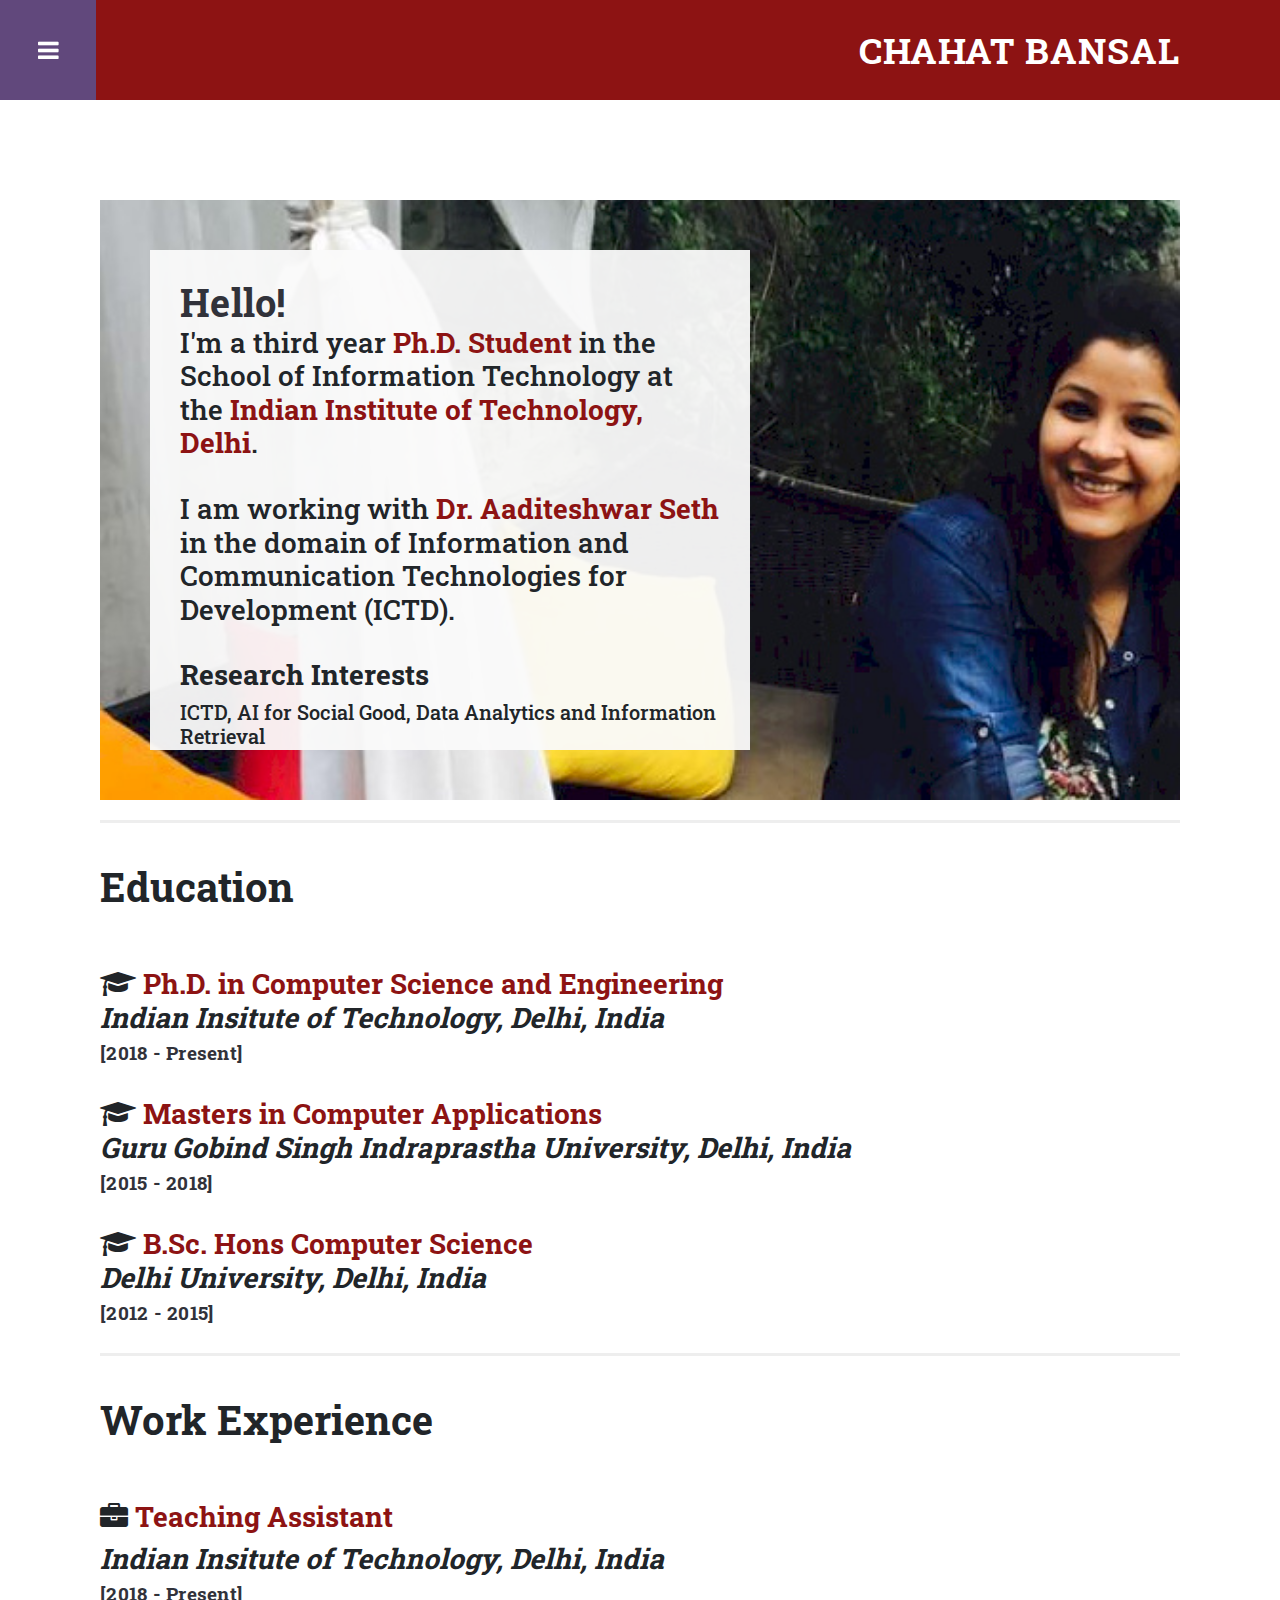
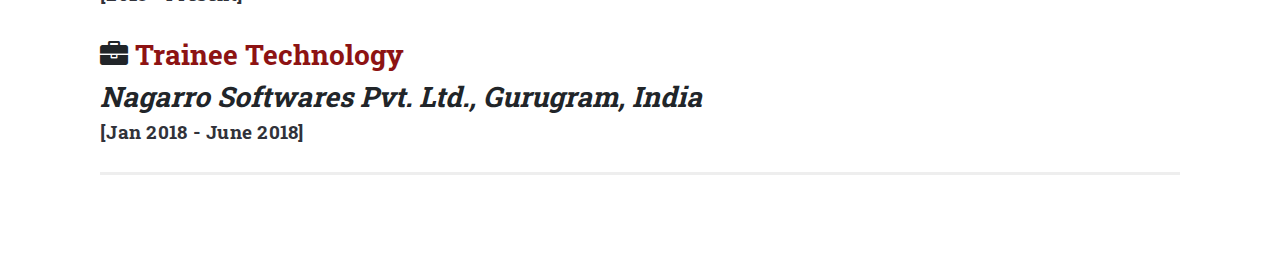
<file: index.html>
<!DOCTYPE html>
<html lang="en">

  <head>

    <meta charset="utf-8">
    <meta name="viewport" content="width=device-width, initial-scale=1, shrink-to-fit=no">
    <meta name="description" content="">
    <meta name="author" content="">
    <link href="https://fonts.googleapis.com/css?family=Roboto:100,300,400,500,700" rel="stylesheet">

    <title>Chahat Bansal</title>

    <!-- Bootstrap core CSS -->
    <link href="vendor/bootstrap/css/bootstrap.min.css" rel="stylesheet">

    <!-- Additional CSS Files -->
    <link rel="stylesheet" href="assets/css/fontawesome.css">
    <link rel="stylesheet" href="assets/css/templatemo-style.css">
    <link rel="stylesheet" href="assets/css/owl.css">

  </head>

<body class="is-preload">

  <!-- Wrapper -->
  <div id="wrapper">

    <!-- Main -->
    <div id="main">
      <div class="inner">

        <!-- Header -->
        <header id="header">
          <div class="logo">
            <a href="index.html">Chahat Bansal</a>
          </div>
        </header>

        <!-- Banner -->
        <section class="main-banner">
          <div class="container-fluid">
            <div class="row">
              <div class="col-md-12">
                <div class="banner-content">
                  <div class="row">
                    <div class="col-md-12">
                      <div class="banner-caption">
                        <h4>Hello!</h4>
                        <h3> I'm a third year <em><strong>Ph.D. Student</strong></em> in the School of Information Technology at the <a href="https://home.iitd.ac.in/"><em><strong>Indian Institute of Technology, Delhi</strong></em></a>.</h3>
                      </br>
                        <h3>I am working with <a href="http://www.cse.iitd.ernet.in/~aseth/"><em><strong>Dr. Aaditeshwar Seth</strong></em></a> in the domain of Information and Communication Technologies for Development (ICTD).</h3>
                      </br>
                        <h3><strong>Research Interests</strong></h3> 
                          <h5>ICTD, AI for Social Good, Data Analytics and Information Retrieval</h5>  
                      </div>
                    </div>
                  </div>
                </div>
              </div>
            </div>
          </div>
        </section>

        <!-- Simple Post On Education -->
        <section class="simple-post">
          <div class="container-fluid">
            <h1><strong>Education</strong></h1>
            </br> </br>
            
            <div class="row">
                <div class="col-md-12">
                    <h3><i class="fa fa-graduation-cap [&#xf19d;]"></i><strong style="color:#8d1313;"> Ph.D. in Computer Science and Engineering </strong></br><strong><i>Indian Insitute of Technology, Delhi, India</i></strong></h3>
                    <!-- <h3><strong>[2018 - Present]</strong></h3> -->
                    <h4>[2018 - Present]</h4>
                </div>
            </div>

            </br>

            <div class="row">
              <div class="col-md-12">
                  <h3><i class="fa fa-graduation-cap [&#xf19d;]"></i><strong style="color:#8d1313;"> Masters in Computer Applications </strong></br><strong><i>Guru Gobind Singh Indraprastha University, Delhi, India</i></strong></h3>
                  <!-- <h3><strong>[2015 - 2018]</strong></h3> -->
                  <h4>[2015 - 2018]</h4>
              </div>
            </div>

            </br>

            <div class="row">
              <div class="col-md-12">
                  <h3><i class="fa fa-graduation-cap [&#xf19d;]"></i><strong style="color:#8d1313;"> B.Sc. Hons Computer Science </strong></br><strong><i>Delhi University, Delhi, India</i></strong></h3>
                  <!-- <h3><strong>[2012 - 2015]</strong></h3> -->
                  <h4>[2012 - 2015]</h4>
              </div>
            </div>

          </div>
        </section>

        <!-- Simple Post On Work Experience -->
        <section class="simple-post">
          <div class="container-fluid">
            <h1><strong>Work Experience</strong></h1>
            </br> </br>
            
            <div class="row">
                <div class="col-md-12">
                    <h3><i class="fa fa-briefcase [&#xf0b1;]"></i><strong style="color:#8d1313;"> Teaching Assistant</strong></h3>
                    <h3><strong><i>Indian Insitute of Technology, Delhi, India</i></strong></h3>
                    <h4>[2018 - Present]</h4>
                </div>
            </div>

            </br>

            <div class="row">
              <div class="col-md-12">
                  <h3><i class="fa fa-briefcase [&#xf0b1;]"></i><strong style="color:#8d1313;"> Trainee Technology</strong></h3>
                  <h3><strong><i>Nagarro Softwares Pvt. Ltd., Gurugram, India</i></strong></h3>
                  <h4>[Jan 2018 - June 2018]</h4>
              </div>
            </div>

          </div>
        </section>
        
      </div>
    </div>

    <!-- Sidebar -->
    <div id="sidebar">
      <div class="inner">
          <!-- Menu -->
          <nav id="menu">
            <ul>
              <li><a href="index.html">Homepage</a></li>
              <li><a href="publications.html">Publications</a></li>
              <li><a href="projects.html">Projects</a></li>
              <li><a href="CV.html">CV</a></li>
              <li><a href="misc.html">Misc</a></li>
              <li><a href="contact.html">Contact Me</a></li>
            </ul>
          </nav>

          <!-- Featured Posts -->
          <div class="featured-posts">
            <div class="heading">
              <h2>Featured Posts</h2>
            </div>
            <div class="owl-carousel owl-theme">
              <a href="https://acmcompass.org/best-papers">
                <div class="featured-item">
                  <img src="assets/images/Featured/Best_paper_award.png" alt="Best paper award">
                  <p>Best Paper Honorable Mention Award at ACM COMPASS'20</p>
                </div>
              </a>
              <a href="#">
                <div class="featured-item">
                  <img src="assets/images/Featured/compass_virtual.png" alt="COMPASS full paper presentation">
                  <p>Presented the full paper at the third annual ACM COMPASS, Virtually, 16 June 2020</p>
                </div>
              </a>
              <a href="#">
                <div class="featured-item">
                  <img src="assets/images/Featured/comad_long_paper.jpg" alt="Cods Comad full paper presentation">
                  <p>Presented the full paper at 7th ACM IKDD CoDS and 25th COMAD, Hyderabad (India), January 2020</p>
                </div>
              </a>
              <a href="#">
                <div class="featured-item">
                  <img src="assets/images/Featured/comad_yrs.jpg" alt="Cods Comad YRS">
                  <p>Presented the short paper at 7th ACM IKDD CoDS and 25th COMAD, Hyderabad (India), January 2020</p>
                </div>
              </a>
              <a href="#">
                <div class="featured-item">
                  <img src="assets/images/Featured/vinod_khosla_ppt.jpg" alt="Presentation for Mr. Vinod Khosla">
                  <p>Presented the research work to Mr. Vinod Khosla, Co-founder of Sun Microsystems</p>
                </div>
              </a>
            </div>
          </div>

          <!-- Footer -->
          <footer id="footer">
            <p class="copyright">Copyright &copy; Chahat Bansal </br>
              <script language="Javascript">
                document.write("This page was last modified on: " + document.lastModified +"");
              </SCRIPT>
            </p>
          </footer>

      </div>
    </div>

  </div>

  <!-- Scripts -->
  <!-- Bootstrap core JavaScript -->
  <script src="vendor/jquery/jquery.min.js"></script>
  <script src="vendor/bootstrap/js/bootstrap.bundle.min.js"></script>
  <script src="assets/js/browser.min.js"></script>
  <script src="assets/js/breakpoints.min.js"></script>
  <script src="assets/js/transition.js"></script>
  <script src="assets/js/owl-carousel.js"></script>
  <script src="assets/js/custom.js"></script>
</body>

</html>
</file>
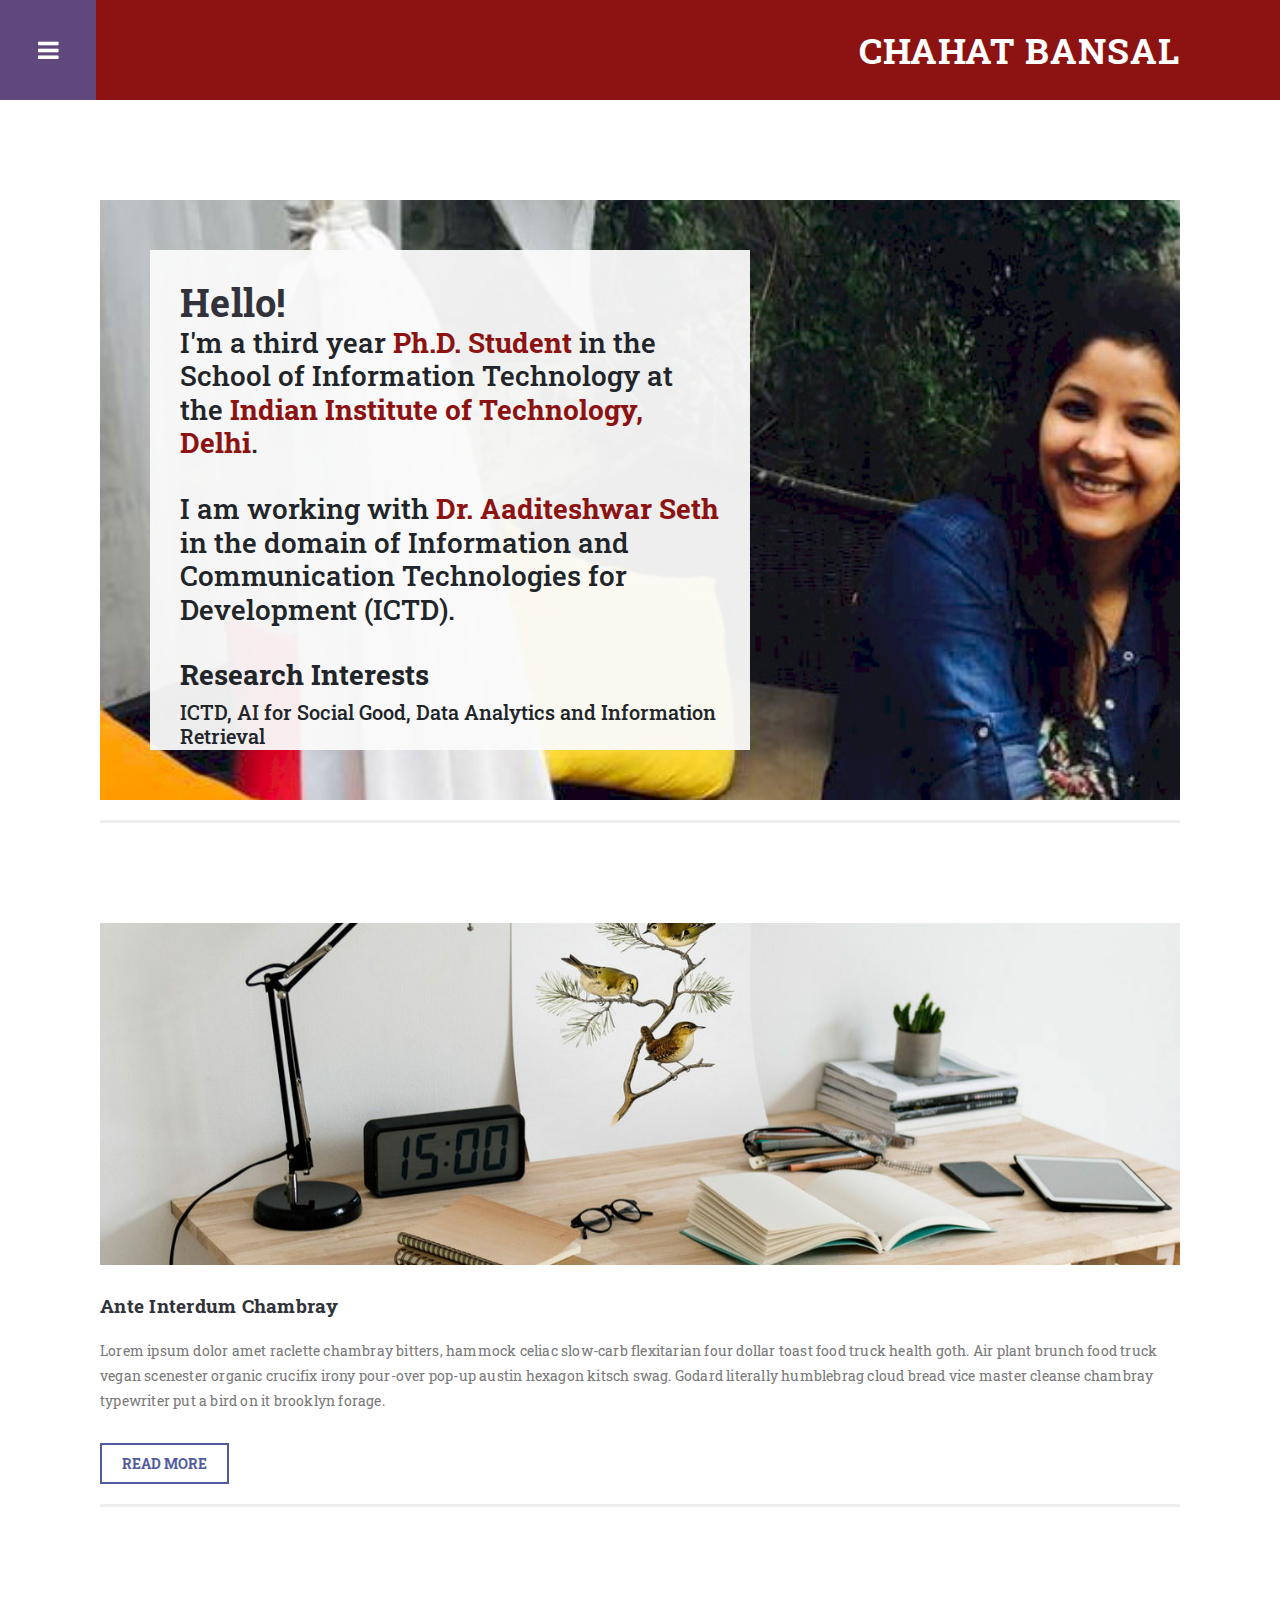
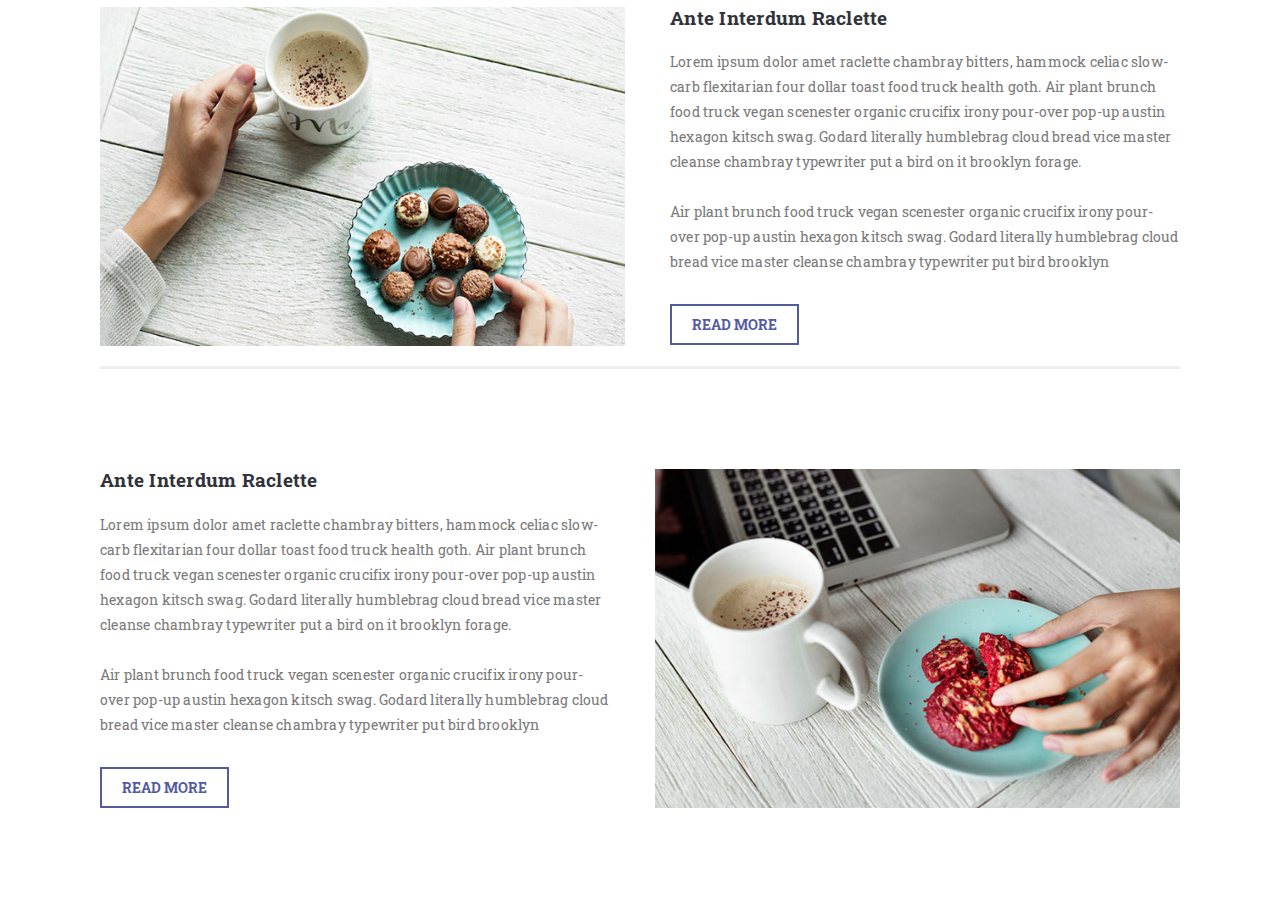
<file: backup_index.html>
<!DOCTYPE html>
<html lang="en">

  <head>

    <meta charset="utf-8">
    <meta name="viewport" content="width=device-width, initial-scale=1, shrink-to-fit=no">
    <meta name="description" content="">
    <meta name="author" content="">
    <link href="https://fonts.googleapis.com/css?family=Roboto:100,300,400,500,700" rel="stylesheet">

    <title>Chahat Bansal</title>

    <!-- Bootstrap core CSS -->
    <link href="vendor/bootstrap/css/bootstrap.min.css" rel="stylesheet">

<!--
Ramayana CSS Template
https://templatemo.com/tm-529-ramayana
-->

    <!-- Additional CSS Files -->
    <link rel="stylesheet" href="assets/css/fontawesome.css">
    <link rel="stylesheet" href="assets/css/templatemo-style.css">
    <link rel="stylesheet" href="assets/css/owl.css">

  </head>

<body class="is-preload">

    <!-- Wrapper -->
    <div id="wrapper">

      <!-- Main -->
        <div id="main">
          <div class="inner">

            <!-- Header -->
            <header id="header">
              <div class="logo">
                <a href="index.html">Chahat Bansal</a>
              </div>
            </header>

            <!-- Banner -->
            <section class="main-banner">
              <div class="container-fluid">
                <div class="row">
                  <div class="col-md-12">
                    <div class="banner-content">
                      <div class="row">
                        <div class="col-md-12">
                          <div class="banner-caption">
                            <h4>Hello!</h4>
                            <h3> I'm a third year <em><strong>Ph.D. Student</strong></em> in the School of Information Technology at the <a href="https://home.iitd.ac.in/"><em><strong>Indian Institute of Technology, Delhi</strong></em></a>.</h3>
                            <!-- <span>AWESOME HTML5 &amp; CSS3 TEMPLATE</span> -->
                          </br>
                            <h3>I am working with <a href="http://www.cse.iitd.ernet.in/~aseth/"><em><strong>Dr. Aaditeshwar Seth</strong></em></a> in the domain of Information and Communication Technologies for Development (ICTD).</h3>
                            <!-- <div class="primary-button">
                              <a href="#">Read More</a>
                            </div> -->
                          </br>
                            <h3><strong>Research Interests</strong></h3> 
                              <h5>ICTD, AI for Social Good, Data Analytics and Information Retrieval</h5>  
                          </div>
                        </div>
                      </div>
                    </div>
                  </div>
                </div>
              </div>
            </section>

            <!-- Services -->
            <!-- <section class="services">
              <div class="container-fluid">
                <div class="row">
                  <div class="col-md-4">
                    <div class="service-item first-item">
                      <div class="icon"></div>
                      <h4>Web Design</h4>
                      <p>Credit goes to <a rel="nofollow" href="https://www.pexels.com">Pexels</a> and <a rel="nofollow" href="https://www.rawpixel.com">Raw Pixel</a> for images used in this template. Thank you.</p>
                    </div>
                  </div>
                  <div class="col-md-4">
                    <div class="service-item second-item">
                      <div class="icon"></div>
                      <h4>Bootstrap 4</h4>
                      <p>Proin aliquam facilisis ante interdum. Sed nulla feugiat tempus aliquam.</p>
                    </div>
                  </div>
                  <div class="col-md-4">
                    <div class="service-item third-item">
                      <div class="icon"></div>
                      <h4>HTML CSS</h4>
                      <p>Proin aliquam facilisis ante interdum. Sed nulla feugiat tempus aliquam.</p>
                    </div>
                  </div>
                  <div class="col-md-4">
                    <div class="service-item fourth-item">
                      <div class="icon"></div>
                      <h4>Download Free</h4>
                      <p>We have many free to use CSS web templates on our site for you.</p>
                    </div>
                  </div>
                  <div class="col-md-4">
                    <div class="service-item fivth-item">
                      <div class="icon"></div>
                      <h4>Get in touch</h4>
                      <p>You can get the fastest response from <a rel="nofollow" href="https://www.facebook.com/templatemo">templatemo</a> facebook page.</p>
                    </div>
                  </div>
                  <div class="col-md-4">
                    <div class="service-item sixth-item">
                      <div class="icon"></div>
                      <h4>Spread a word</h4>
                      <p>Please tell your friends about our website. This is very helpful.</p>
                    </div>
                  </div>
                </div>
              </div>
            </section> -->

            <!-- Top Image -->
            <section class="top-image">
              <div class="container-fluid">
                <div class="row">
                  <div class="col-md-12">
                    <img src="assets/images/top-image.jpg" alt="">
                    <div class="down-content">
                      <h4>Ante Interdum Chambray</h4>
                      <p>Lorem ipsum dolor amet raclette chambray bitters, hammock celiac slow-carb flexitarian four dollar toast food truck health goth. Air plant brunch food truck vegan scenester organic crucifix irony pour-over pop-up austin hexagon kitsch swag. Godard literally humblebrag cloud bread vice master cleanse chambray typewriter put a bird on it brooklyn forage.</p>
                      <div class="primary-button">
                        <a href="#">Read More</a>
                      </div>
                    </div>
                  </div>
                </div>
              </div>
            </section>

            <!-- Left Image -->
            <section class="left-image">
              <div class="container-fluid">
                <div class="row">
                  <div class="col-md-6">
                    <img src="assets/images/left-image.jpg" alt="">
                  </div>
                  <div class="col-md-6">
                    <div class="right-content">
                      <h4>Ante Interdum Raclette</h4>
                      <p>Lorem ipsum dolor amet raclette chambray bitters, hammock celiac slow-carb flexitarian four dollar toast food truck health goth. Air plant brunch food truck vegan scenester organic crucifix irony pour-over pop-up austin hexagon kitsch swag. Godard literally humblebrag cloud bread vice master cleanse chambray typewriter put a bird on it brooklyn forage.<br><br>Air plant brunch food truck vegan scenester organic crucifix irony pour-over pop-up austin hexagon kitsch swag. Godard literally humblebrag cloud bread vice master cleanse chambray typewriter put bird brooklyn</p>
                      <div class="primary-button">
                        <a href="#">Read More</a>
                      </div>
                    </div>
                  </div>
                </div>
              </div>
            </section>

            <!-- Right Image -->
            <section class="right-image">
              <div class="container-fluid">
                <div class="row">
                  <div class="col-md-6">
                    <div class="left-content">
                      <h4>Ante Interdum Raclette</h4>
                      <p>Lorem ipsum dolor amet raclette chambray bitters, hammock celiac slow-carb flexitarian four dollar toast food truck health goth. Air plant brunch food truck vegan scenester organic crucifix irony pour-over pop-up austin hexagon kitsch swag. Godard literally humblebrag cloud bread vice master cleanse chambray typewriter put a bird on it brooklyn forage.<br><br>Air plant brunch food truck vegan scenester organic crucifix irony pour-over pop-up austin hexagon kitsch swag. Godard literally humblebrag cloud bread vice master cleanse chambray typewriter put bird brooklyn</p>
                      <div class="primary-button">
                        <a href="#">Read More</a>
                      </div>
                    </div>
                  </div>
                  <div class="col-md-6">
                    <img src="assets/images/right-image.jpg" alt="">
                  </div>
                </div>
              </div>
            </section>

          </div>
        </div>

      <!-- Sidebar -->
        <div id="sidebar">

          <div class="inner">

            <!-- Search Box -->
            <!-- <section id="search" class="alt">
              <form method="get" action="#">
                <input type="text" name="search" id="search" placeholder="Search..." />
              </form>
            </section> -->
              
            <!-- Menu -->
            <nav id="menu">
              <ul>
                <li><a href="index.html">Homepage</a></li>
                <li><a href="publications.html">Publications</a></li>
                <li><a href="projects.html">Projects</a></li>
                <li><a href="resources/ChahatBansal_Resume.pdf">CV</a></li>
                <li><a href="shortcodes.html">Misc</a></li>
                <!-- <li>
                  <span class="opener">Dropdown One</span>
                  <ul>
                    <li><a href="#">First Sub Menu</a></li>
                    <li><a href="#">Second Sub Menu</a></li>
                    <li><a href="#">Third Sub Menu</a></li>
                  </ul>
                </li>
                <li>
                  <span class="opener">Dropdown Two</span>
                  <ul>
                    <li><a href="#">Sub Menu #1</a></li>
                    <li><a href="#">Sub Menu #2</a></li>
                    <li><a href="#">Sub Menu #3</a></li>
                  </ul>
                </li>
                <li><a href="https://www.google.com">External Link</a></li> -->
              </ul>
            </nav>

            <!-- Featured Posts -->
            <div class="featured-posts">
              <div class="heading">
                <h2>Featured Posts</h2>
              </div>
              <div class="owl-carousel owl-theme">
                <a href="#">
                  <div class="featured-item">
                    <img src="assets/images/Featured/comad_long_paper.jpg" alt="Cods Comad full paper presentation">
                    <p>Presented the full paper at 7th ACM IKDD CoDS and 25th COMAD, Hyderabad (India), January 2020</p>
                  </div>
                </a>
                <a href="#">
                  <div class="featured-item">
                    <img src="assets/images/Featured/comad_yrs.jpg" alt="Cods Comad YRS">
                    <p>Presented the short paper at 7th ACM IKDD CoDS and 25th COMAD, Hyderabad (India), January 2020</p>
                  </div>
                </a>
                                
              </div>
            </div>

            <!-- Footer -->
            <footer id="footer">
              <p class="copyright">Copyright &copy; Chahat Bansal
              <br>Designed by <a rel="nofollow" href="https://www.facebook.com/templatemo">Template Mo</a></p>
            </footer>

          </div>
        </div>

    </div>

  <!-- Scripts -->
  <!-- Bootstrap core JavaScript -->
    <script src="vendor/jquery/jquery.min.js"></script>
    <script src="vendor/bootstrap/js/bootstrap.bundle.min.js"></script>

    <script src="assets/js/browser.min.js"></script>
    <script src="assets/js/breakpoints.min.js"></script>
    <script src="assets/js/transition.js"></script>
    <script src="assets/js/owl-carousel.js"></script>
    <script src="assets/js/custom.js"></script>
</body>


  </body>

</html>
</file>
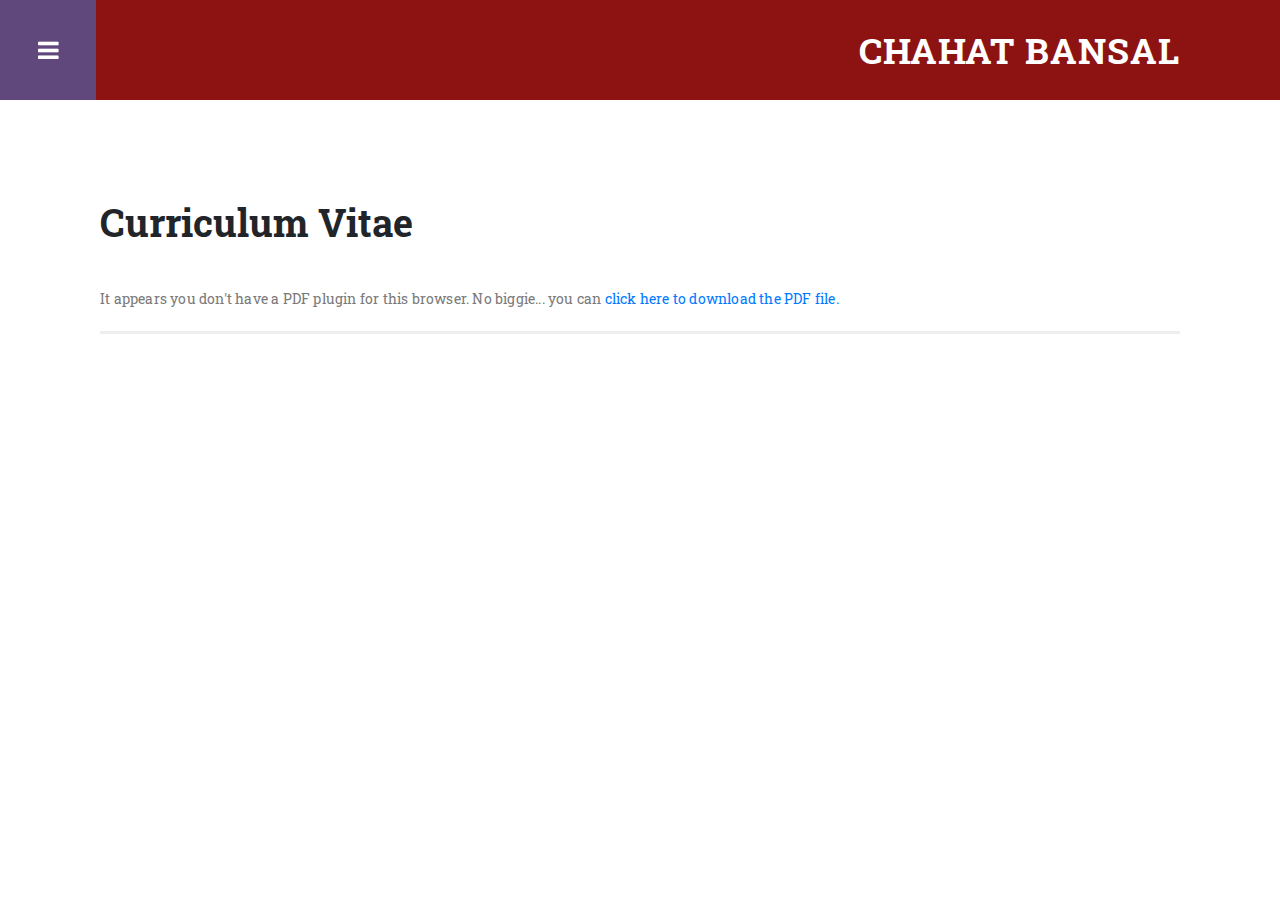
<file: CV.html>
<!DOCTYPE html>
<html lang="en">

  <head>

    <meta charset="utf-8">
    <meta name="viewport" content="width=device-width, initial-scale=1, shrink-to-fit=no">
    <meta name="description" content="">
    <meta name="author" content="">
    <link href="https://fonts.googleapis.com/css?family=Roboto:100,300,400,500,700" rel="stylesheet">

    <title>My CV</title>

    <!-- Bootstrap core CSS -->
    <link href="vendor/bootstrap/css/bootstrap.min.css" rel="stylesheet">

    <!-- Additional CSS Files -->
    <link rel="stylesheet" href="assets/css/fontawesome.css">
    <link rel="stylesheet" href="assets/css/templatemo-style.css">
    <link rel="stylesheet" href="assets/css/owl.css">

  </head>

<body class="is-preload">

    <!-- Wrapper -->
    <div id="wrapper">

      <!-- Main -->
        <div id="main">
          <div class="inner">

            <!-- Header -->
            <header id="header">
              <div class="logo">
                <a href="index.html">Chahat Bansal</a>
              </div>
            </header>

            <!-- Page Heading -->
            <div class="page-heading">
              <div class="container-fluid">
                <div class="row">
                  <div class="col-md-12">
                    <h1>Curriculum Vitae</h1>
                  </div>
                </div>
              </div>
            </div>

            <!-- Preview of CV pdf -->
            <section class="simple-post">
              <div class="container-fluid">
                <div class="list__item">
                  <article class="archive__item" itemscope="" itemtype="http://schema.org/CreativeWork">
                  </article>
                </div>
                <object data="resources/ChahatBansal_Resume.pdf" type="application/pdf" width="100%" height="800px"> 
                  <p>It appears you don't have a PDF plugin for this browser. No biggie... you can <a href="resources/ChahatBansal_Resume.pdf">click here to download the PDF file.</a></p>  
                </object>
              </div>
            </section>
            
          </div>
        </div>

      <!-- Sidebar -->
        <div id="sidebar">
          <div class="inner">

            <!-- Menu -->
            <nav id="menu">
              <ul>
                <li><a href="index.html">Homepage</a></li>
                <li><a href="publications.html">Publications</a></li>
                <li><a href="projects.html">Projects</a></li>
                <li><a href="CV.html">CV</a></li>
                <li><a href="misc.html">Misc</a></li>
                <li><a href="contact.html">Contact Me</a></li>
              </ul>
            </nav>

            <!-- Featured Posts -->
            <div class="featured-posts">
              <div class="heading">
                <h2>Featured Posts</h2>
              </div>
              <div class="owl-carousel owl-theme">
                <a href="https://acmcompass.org/best-papers">
                  <div class="featured-item">
                    <img src="assets/images/Featured/Best_paper_award.png" alt="Best paper award">
                    <p>Best Paper Honorable Mention Award at ACM COMPASS'20</p>
                  </div>
                </a>
                <a href="#">
                  <div class="featured-item">
                    <img src="assets/images/Featured/compass_virtual.png" alt="COMPASS full paper presentation">
                    <p>Presented the full paper at the third annual ACM COMPASS, Virtually, 16 June 2020</p>
                  </div>
                </a>
                <a href="#">
                  <div class="featured-item">
                    <img src="assets/images/Featured/comad_long_paper.jpg" alt="Cods Comad full paper presentation">
                    <p>Presented the full paper at 7th ACM IKDD CoDS and 25th COMAD, Hyderabad (India), January 2020</p>
                  </div>
                </a>
                <a href="#">
                  <div class="featured-item">
                    <img src="assets/images/Featured/comad_yrs.jpg" alt="Cods Comad YRS">
                    <p>Presented the short paper at 7th ACM IKDD CoDS and 25th COMAD, Hyderabad (India), January 2020</p>
                  </div>
                </a>
                <a href="#">
                  <div class="featured-item">
                    <img src="assets/images/Featured/vinod_khosla_ppt.jpg" alt="Presentation for Mr. Vinod Khosla">
                    <p>Presented the research work to Mr. Vinod Khosla, Co-founder of Sun Microsystems</p>
                  </div>
                </a>
              </div>
            </div>

            <!-- Footer -->
            <footer id="footer">
              <p class="copyright">Copyright &copy; Chahat Bansal </br>
                <script language="Javascript">
                  document.write("This page was last modified on: " + document.lastModified +"");
                </SCRIPT>
              </p>
            </footer>
            
          </div>
        </div>

    </div>

  <!-- Scripts -->
  <!-- Bootstrap core JavaScript -->
    <script src="vendor/jquery/jquery.min.js"></script>
    <script src="vendor/bootstrap/js/bootstrap.bundle.min.js"></script>

    <script src="assets/js/browser.min.js"></script>
    <script src="assets/js/breakpoints.min.js"></script>
    <script src="assets/js/transition.js"></script>
    <script src="assets/js/owl-carousel.js"></script>
    <script src="assets/js/custom.js"></script>



  </body>

</html>
</file>
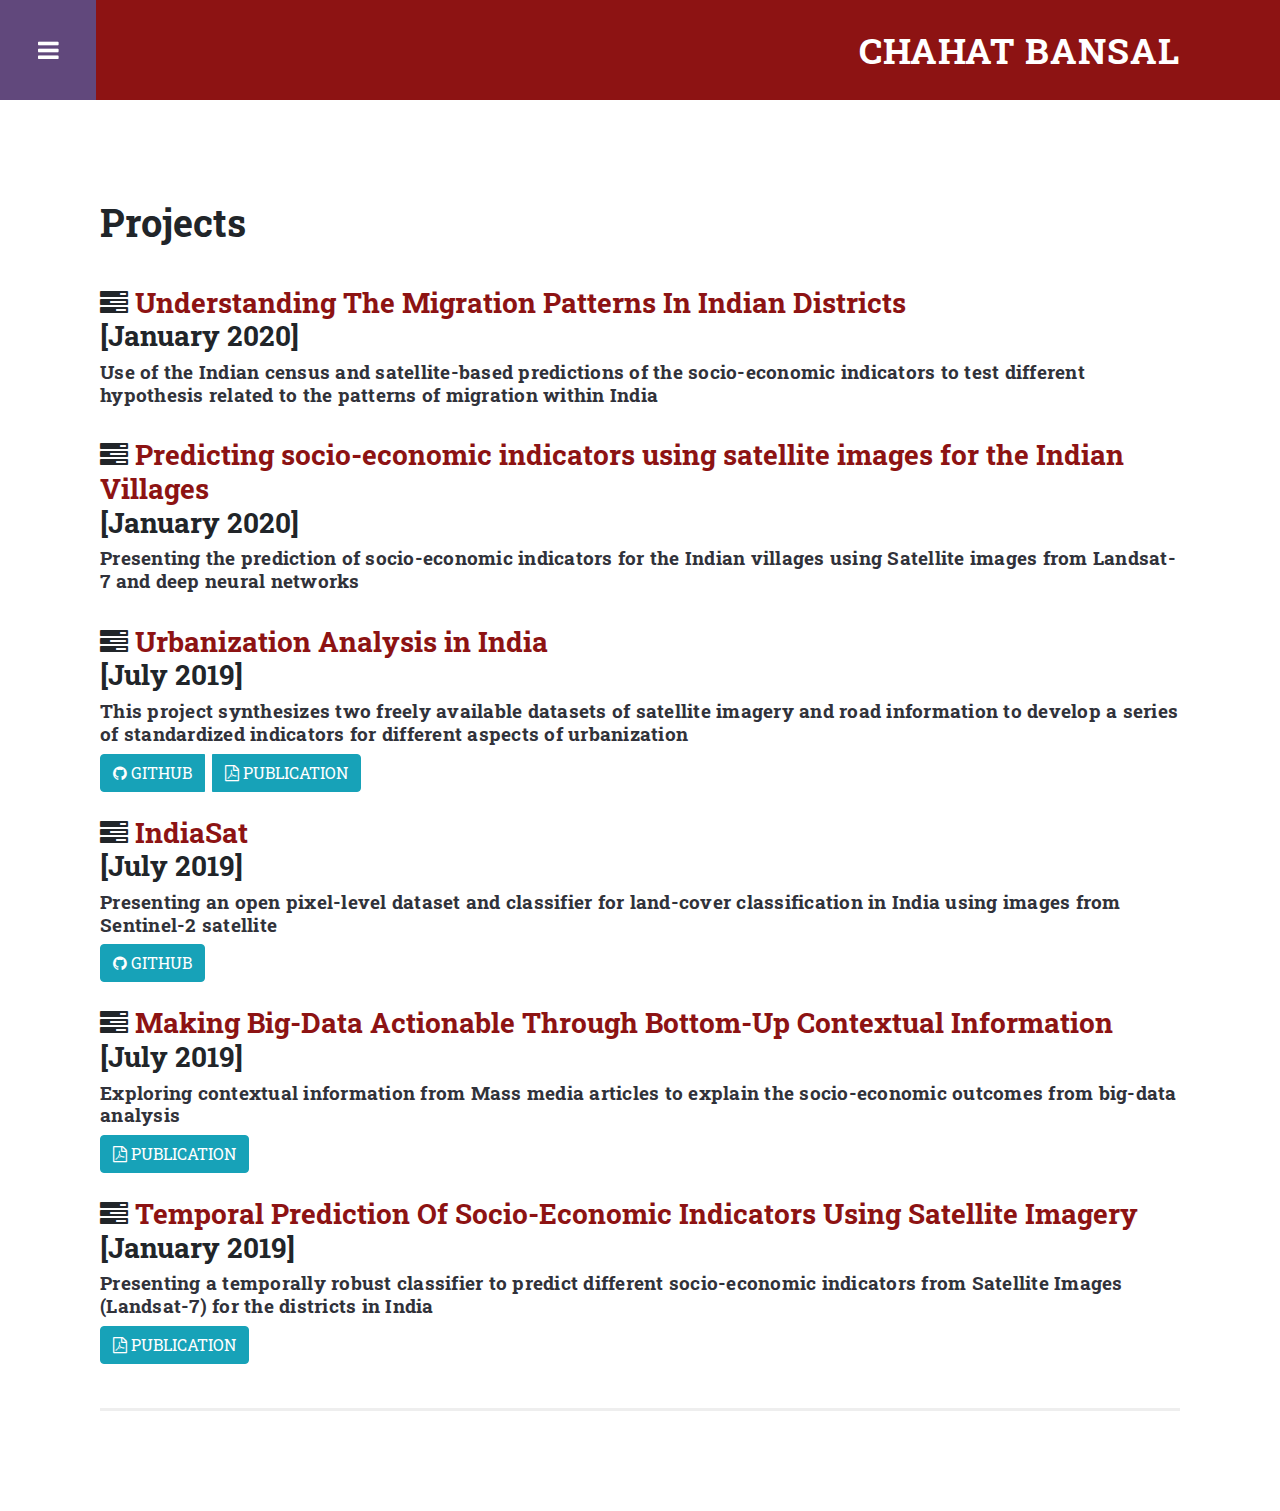
<file: projects.html>
<!DOCTYPE html>
<html lang="en">

  <head>

    <meta charset="utf-8">
    <meta name="viewport" content="width=device-width, initial-scale=1, shrink-to-fit=no">
    <meta name="description" content="">
    <meta name="author" content="">
    <link href="https://fonts.googleapis.com/css?family=Roboto:100,300,400,500,700" rel="stylesheet">

    <title>My Projects</title>

    <!-- Bootstrap core CSS -->
    <link href="vendor/bootstrap/css/bootstrap.min.css" rel="stylesheet">

    <!-- Additional CSS Files -->
    <link rel="stylesheet" href="assets/css/fontawesome.css">
    <link rel="stylesheet" href="assets/css/templatemo-style.css">
    <link rel="stylesheet" href="assets/css/owl.css">

  </head>

<body class="is-preload">

    <!-- Wrapper -->
    <div id="wrapper">

      <!-- Main -->
        <div id="main">
          <div class="inner">

            <!-- Header -->
            <header id="header">
              <div class="logo">
                <a href="index.html">Chahat Bansal</a>
              </div>
            </header>

            <!-- Page Heading -->
            <div class="page-heading">
              <div class="container-fluid">
                <div class="row">
                  <div class="col-md-12">
                    <h1>Projects</h1>
                  </div>
                </div>
              </div>
            </div>

            
            <!-- Simple Post -->
            <section class="simple-post">
              <div class="container-fluid">
                
                <div class="row">
                    <div class="col-md-12">
                        <h3><i class="fa  fa-tasks [&#xf0ae;]"></i><strong style="color:#8d1313;"> Understanding The Migration Patterns In Indian Districts</strong></br><strong>[January 2020]</strong></h3>
                        <h4>Use of the Indian census and satellite-based predictions of the socio-economic indicators to test different hypothesis related to the patterns of migration within India</h4>
                        <!-- <div class="btn-group">
                          <a type="button" class="btn btn-info mr-2" href=""><i class = "fa fa-github [&#xf09b;]"></i> GITHUB</a>
                          <a type="button" class="btn btn-info mr-2" href=""><i class = "fa fa-file-pdf-o [&#xf1c1;]"></i> PUBLICATION</a>
                        </div> -->
                    </div>
                </div>
                
                </br>

                <div class="row">
                    <div class="col-md-12">
                        <h3><i class="fa  fa-tasks [&#xf0ae;]"></i><strong style="color:#8d1313;"> Predicting socio-economic indicators using satellite images for the Indian Villages</strong></br><strong>[January 2020]</strong></h3>
                        <h4>Presenting the prediction of socio-economic indicators for the Indian villages using Satellite images from Landsat-7 and deep neural networks</h4>
                        <!-- <div class="btn-group">
                          <a type="button" class="btn btn-info mr-2" href=""><i class = "fa fa-github [&#xf09b;]"></i> GITHUB</a>
                          <a type="button" class="btn btn-info mr-2" href=""><i class = "fa fa-file-pdf-o [&#xf1c1;]"></i> PUBLICATION</a>
                        </div> -->
                    </div>
                </div>
                
                </br>

                <div class="row">
                    <div class="col-md-12">
                        <h3><i class="fa  fa-tasks [&#xf0ae;]"></i><strong style="color:#8d1313;"> Urbanization Analysis in India</strong></br><strong>[July 2019]</strong></h3>
                        <h4>This project synthesizes two freely available datasets of satellite imagery and road information to develop a series of standardized indicators for different aspects of urbanization</h4>
                        <div class="btn-group">
                          <a type="button" class="btn btn-info mr-2" href="https://github.com/ChahatBansal8060/Urbanization_Analysis_India"><i class = "fa fa-github [&#xf09b;]"></i> GITHUB</a>
                          <a type="button" class="btn btn-info mr-2" href="resources/Characterizing_The_Evolution_Of_Indian_Cities_Using_Satellite_Imagery_And_Open_Street_Maps.pdf"><i class = "fa fa-file-pdf-o [&#xf1c1;]"></i> PUBLICATION</a>
                        </div>
                    </div>
                  </div>

                </br>

                <div class="row">
                    <div class="col-md-12">
                        <h3><i class="fa  fa-tasks [&#xf0ae;]"></i><strong style="color:#8d1313;"> IndiaSat</strong></br><strong>[July 2019]</strong></h3>
                        <h4>Presenting an open pixel-level dataset and classifier for land-cover classification in India using images from Sentinel-2 satellite</h4>
                        <div class="btn-group">
                            <a type="button" class="btn btn-info mr-2" href="https://github.com/ChahatBansal8060/IndiaSat"><i class = "fa fa-github [&#xf09b;]"></i> GITHUB</a>
                            <!-- <a type="button" class="btn btn-info mr-2" href=""><i class = "fa fa-file-pdf-o [&#xf1c1;]"></i> PUBLICATION</a> -->
                          </div>
                    </div>
                </div>

                </br>

                <div class="row">
                    <div class="col-md-12">
                        <h3><i class="fa  fa-tasks [&#xf0ae;]"></i><strong style="color:#8d1313;"> Making Big-Data Actionable Through Bottom-Up Contextual Information</strong></br><strong>[July 2019]</strong></h3>
                        <h4>Exploring contextual information from Mass media articles to explain the socio-economic outcomes from big-data analysis </h4>
                        <div class="btn-group">
                          <!-- <a type="button" class="btn btn-info mr-2" href=""><i class = "fa fa-github [&#xf09b;]"></i> GITHUB</a> -->
                          <a type="button" class="btn btn-info mr-2" href="resources/Describing_Patterns_of_Socio_Economic_Development_at_Fine_Spatial_and_Temporal_Resolutions.pdf"><i class = "fa fa-file-pdf-o [&#xf1c1;]"></i> PUBLICATION</a>                        </div>
                    </div>
                </div>
                                
                </br>

                <div class="row">
                    <div class="col-md-12">
                        <h3><i class="fa  fa-tasks [&#xf0ae;]"></i><strong style="color:#8d1313;"> Temporal Prediction Of Socio-Economic Indicators Using Satellite Imagery</strong></br><strong>[January 2019]</strong></h3>
                        <h4>Presenting a temporally robust classifier to predict different socio-economic indicators from Satellite Images (Landsat-7) for the districts in India</h4>
                        <div class="btn-group">
                          <!-- <a type="button" class="btn btn-info mr-2" href=""><i class = "fa fa-github [&#xf09b;]"></i> GITHUB</a> -->
                          <a type="button" class="btn btn-info mr-2" href="resources/Temporal_Prediction_of_Socio_economic_Indicators_Using_Satellite_Imagery.pdf"><i class = "fa fa-file-pdf-o [&#xf1c1;]"></i> PUBLICATION</a>                        </div>
                    </div>
                </div>
                
                </br>

              </div>
            </section>

          </div>
        </div>

      <!-- Sidebar -->
        <div id="sidebar">

          <div class="inner">

            <!-- Menu -->
            <nav id="menu">
              <ul>
                <li><a href="index.html">Homepage</a></li>
                <li><a href="publications.html">Publications</a></li>
                <li><a href="projects.html">Projects</a></li>
                <li><a href="CV.html">CV</a></li>
                <li><a href="misc.html">Misc</a></li>
                <li><a href="contact.html">Contact Me</a></li>              
              </ul>
            </nav>

            <!-- Featured Posts -->
            <div class="featured-posts">
              <div class="heading">
                <h2>Featured Posts</h2>
              </div>
              <div class="owl-carousel owl-theme">
                <a href="https://acmcompass.org/best-papers">
                  <div class="featured-item">
                    <img src="assets/images/Featured/Best_paper_award.png" alt="Best paper award">
                    <p>Best Paper Honorable Mention Award at ACM COMPASS'20</p>
                  </div>
                </a>
                <a href="#">
                  <div class="featured-item">
                    <img src="assets/images/Featured/compass_virtual.png" alt="COMPASS full paper presentation">
                    <p>Presented the full paper at the third annual ACM COMPASS, Virtually, 16 June 2020</p>
                  </div>
                </a>
                <a href="#">
                  <div class="featured-item">
                    <img src="assets/images/Featured/comad_long_paper.jpg" alt="Cods Comad full paper presentation">
                    <p>Presented the full paper at 7th ACM IKDD CoDS and 25th COMAD, Hyderabad (India), January 2020</p>
                  </div>
                </a>
                <a href="#">
                  <div class="featured-item">
                    <img src="assets/images/Featured/comad_yrs.jpg" alt="Cods Comad YRS">
                    <p>Presented the short paper at 7th ACM IKDD CoDS and 25th COMAD, Hyderabad (India), January 2020</p>
                  </div>
                </a>
                <a href="#">
                  <div class="featured-item">
                    <img src="assets/images/Featured/vinod_khosla_ppt.jpg" alt="Presentation for Mr. Vinod Khosla">
                    <p>Presented the research work to Mr. Vinod Khosla, Co-founder of Sun Microsystems</p>
                  </div>
                </a>
              </div>
            </div>

            <!-- Footer -->
            <footer id="footer">
              <p class="copyright">Copyright &copy; Chahat Bansal </br>
                <script language="Javascript">
                  document.write("This page was last modified on: " + document.lastModified +"");
                </SCRIPT>
              </p>
            </footer>
            
          </div>
        </div>

    </div>

  <!-- Scripts -->
  <!-- Bootstrap core JavaScript -->
    <script src="vendor/jquery/jquery.min.js"></script>
    <script src="vendor/bootstrap/js/bootstrap.bundle.min.js"></script>

    <script src="assets/js/browser.min.js"></script>
    <script src="assets/js/breakpoints.min.js"></script>
    <script src="assets/js/transition.js"></script>
    <script src="assets/js/owl-carousel.js"></script>
    <script src="assets/js/custom.js"></script>
</body>


  </body>

</html>
</file>
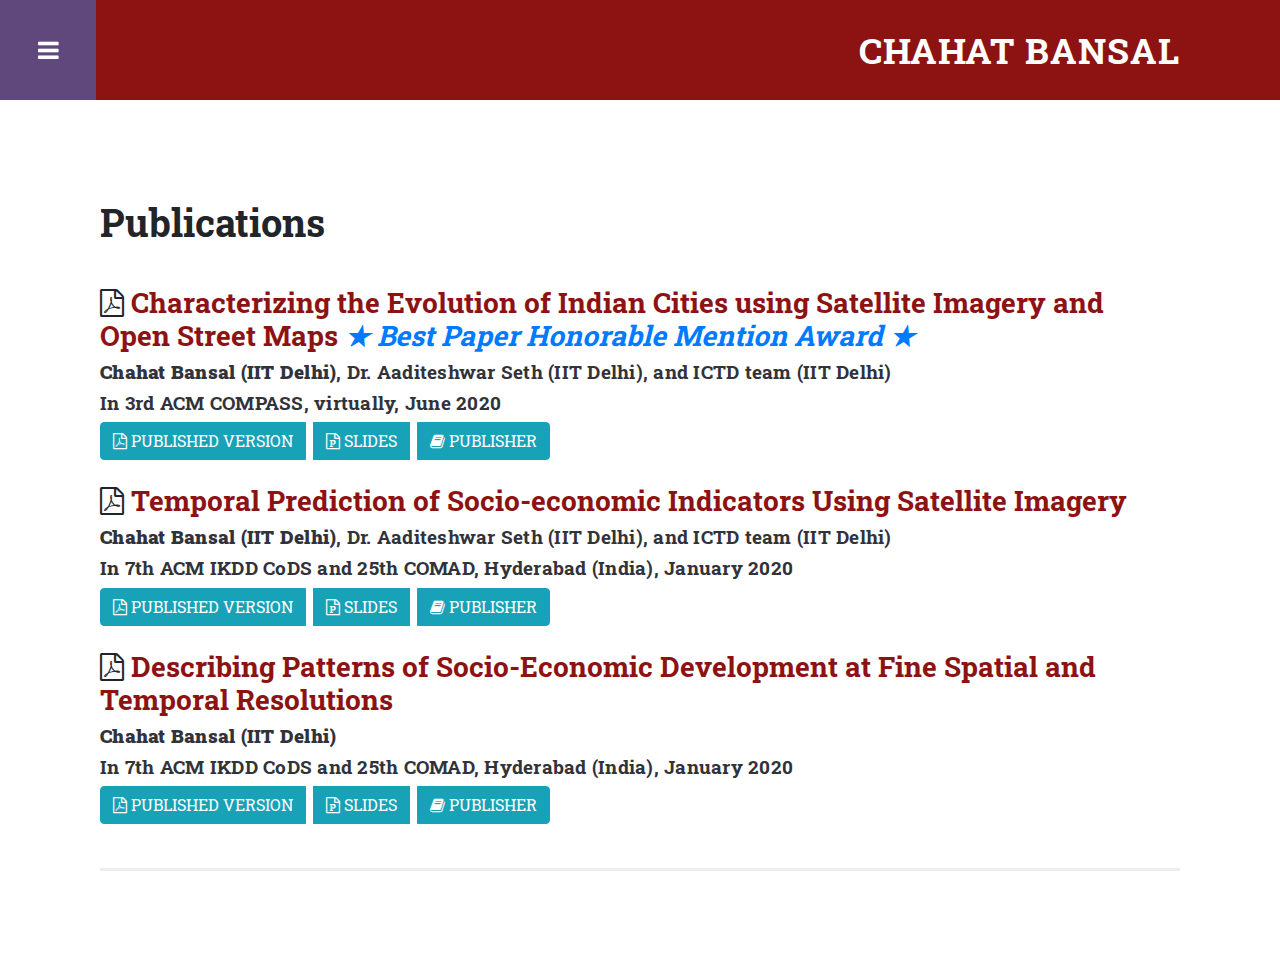
<file: publications.html>
<!DOCTYPE html>
<html lang="en">

  <head>

    <meta charset="utf-8">
    <meta name="viewport" content="width=device-width, initial-scale=1, shrink-to-fit=no">
    <meta name="description" content="">
    <meta name="author" content="">
    <link href="https://fonts.googleapis.com/css?family=Roboto:100,300,400,500,700" rel="stylesheet">

    <title>My Publications</title>

    <!-- Bootstrap core CSS -->
    <link href="vendor/bootstrap/css/bootstrap.min.css" rel="stylesheet">

    <!-- Additional CSS Files -->
    <link rel="stylesheet" href="assets/css/fontawesome.css">
    <link rel="stylesheet" href="assets/css/templatemo-style.css">
    <link rel="stylesheet" href="assets/css/owl.css">

  </head>

<body class="is-preload">

    <!-- Wrapper -->
    <div id="wrapper">

      <!-- Main -->
        <div id="main">
          <div class="inner">

            <!-- Header -->
            <header id="header">
              <div class="logo">
                <a href="index.html">Chahat Bansal</a>
              </div>
            </header>

            <!-- Page Heading -->
            <div class="page-heading">
              <div class="container-fluid">
                <div class="row">
                  <div class="col-md-12">
                    <h1>Publications</h1>
                  </div>
                </div>
              </div>
            </div>

            
            <!-- Simple Post -->
            <section class="simple-post">
              <div class="container-fluid">
                
                <div class="row">
                    <div class="col-md-12">
                        <h3><i class="fa  fa-file-pdf-o"></i><strong style="color:#8d1313;"> Characterizing the Evolution of Indian Cities using Satellite Imagery and Open Street Maps   </strong><a href="https://acmcompass.org/best-papers"><strong><i><span>&#9733;</span> Best Paper Honorable Mention Award <span>&#9733;</span></i></strong></a></h3>
                        <h4><strong>Chahat Bansal (IIT Delhi)</strong>, Dr. Aaditeshwar Seth (IIT Delhi), and ICTD team (IIT Delhi)</h4>
                        <h4>In 3rd ACM COMPASS, virtually, June 2020</h4>
                        <div class="btn-group">
                          <!-- <a type="button" class="btn btn-info mr-2" href="resources/Characterizing_The_Evolution_Of_Indian_Cities_Using_Satellite_Imagery_And_Open_Street_Maps.pdf"><i class = "fa fa-file-text [&#xf15c;]"></i> AUTHOR VERSION</a> -->
                          <a type="button" class="btn btn-info mr-2" href="resources/Characterizing_The_Evolution_Of_Indian_Cities_Using_Satellite_Imagery_And_Open_Street_Maps.pdf"><i class = "fa fa-file-pdf-o [&#xf1c1;]"></i> PUBLISHED VERSION</a>
                          <a type="button" class="btn btn-info mr-2" href="resources/COMPASS Presentation.pdf"><i class = "fa  fa-file-powerpoint-o [&#xf1c4;]"></i> SLIDES</a>
                          <a type="button" class="btn btn-info " href="https://acmcompass.org/"><i class = "fa fa-book [&#xf02d;]"></i> PUBLISHER</a>
                        </div>
                    </div>
                  </div>

                </br>

                <div class="row">
                    <div class="col-md-12">
                        <h3><i class="fa  fa-file-pdf-o"></i><strong style="color:#8d1313;"> Temporal Prediction of Socio-economic Indicators Using Satellite Imagery</strong></h3>
                        <h4><strong>Chahat Bansal (IIT Delhi)</strong>, Dr. Aaditeshwar Seth (IIT Delhi), and ICTD team (IIT Delhi)</h4>
                        <h4>In 7th ACM IKDD CoDS and 25th COMAD, Hyderabad (India), January 2020</h4>
                        <div class="btn-group">
                          <a type="button" class="btn btn-info mr-2" href="resources/Temporal_Prediction_of_Socio_economic_Indicators_Using_Satellite_Imagery.pdf"><i class = "fa fa-file-pdf-o [&#xf1c1;]"></i> PUBLISHED VERSION</a>
                          <a type="button" class="btn btn-info mr-2" href="resources/CoDS_COMAD_long_paper_presentation.pdf"><i class = "fa  fa-file-powerpoint-o [&#xf1c4;]"></i> SLIDES</a>
                          <a type="button" class="btn btn-info " href="https://dl.acm.org/doi/abs/10.1145/3371158.3371167"><i class = "fa fa-book [&#xf02d;]"></i> PUBLISHER</a>
                        </div>
                    </div>
                </div>

                </br>

                <div class="row">
                    <div class="col-md-12">
                        <h3><i class="fa  fa-file-pdf-o"></i><strong style="color:#8d1313;"> Describing Patterns of Socio-Economic Development at Fine Spatial and Temporal Resolutions</strong></h3>
                        <h4><strong>Chahat Bansal (IIT Delhi)</strong></h4>
                        <h4>In 7th ACM IKDD CoDS and 25th COMAD, Hyderabad (India), January 2020</h4>
                        <div class="btn-group">
                          <a type="button" class="btn btn-info mr-2" href="resources/Describing_Patterns_of_Socio_Economic_Development_at_Fine_Spatial_and_Temporal_Resolutions.pdf"><i class = "fa fa-file-pdf-o [&#xf1c1;]"></i> PUBLISHED VERSION</a>
                          <a type="button" class="btn btn-info mr-2" href="resources/YRS-CODS-COMAD.pdf"><i class = "fa  fa-file-powerpoint-o [&#xf1c4;]"></i> SLIDES</a>
                          <a type="button" class="btn btn-info " href="https://dl.acm.org/doi/abs/10.1145/3371158.3371214"><i class = "fa fa-book [&#xf02d;]"></i> PUBLISHER</a>
                        </div>
                    </div>
                </div>
                
                </br>

              </div>
            </section>

          </div>
        </div>

      <!-- Sidebar -->
        <div id="sidebar">

          <div class="inner">

            <!-- Menu -->
            <nav id="menu">
              <ul>
                <li><a href="index.html">Homepage</a></li>
                <li><a href="publications.html">Publications</a></li>
                <li><a href="projects.html">Projects</a></li>
                <li><a href="CV.html">CV</a></li>
                <li><a href="misc.html">Misc</a></li>
                <li><a href="contact.html">Contact Me</a></li>               
              </ul>
            </nav>

            <!-- Featured Posts -->
            <div class="featured-posts">
              <div class="heading">
                <h2>Featured Posts</h2>
              </div>
              <div class="owl-carousel owl-theme">
                <a href="https://acmcompass.org/best-papers">
                  <div class="featured-item">
                    <img src="assets/images/Featured/Best_paper_award.png" alt="Best paper award">
                    <p>Best Paper Honorable Mention Award at ACM COMPASS'20</p>
                  </div>
                </a>
                <a href="#">
                  <div class="featured-item">
                    <img src="assets/images/Featured/compass_virtual.png" alt="COMPASS full paper presentation">
                    <p>Presented the full paper at the third annual ACM COMPASS, Virtually, 16 June 2020</p>
                  </div>
                </a>
                <a href="#">
                  <div class="featured-item">
                    <img src="assets/images/Featured/comad_long_paper.jpg" alt="Cods Comad full paper presentation">
                    <p>Presented the full paper at 7th ACM IKDD CoDS and 25th COMAD, Hyderabad (India), January 2020</p>
                  </div>
                </a>
                <a href="#">
                  <div class="featured-item">
                    <img src="assets/images/Featured/comad_yrs.jpg" alt="Cods Comad YRS">
                    <p>Presented the short paper at 7th ACM IKDD CoDS and 25th COMAD, Hyderabad (India), January 2020</p>
                  </div>
                </a>
                <a href="#">
                  <div class="featured-item">
                    <img src="assets/images/Featured/vinod_khosla_ppt.jpg" alt="Presentation for Mr. Vinod Khosla">
                    <p>Presented the research work to Mr. Vinod Khosla, Co-founder of Sun Microsystems</p>
                  </div>
                </a>
              </div>
            </div>

            <!-- Footer -->
            <footer id="footer">
              <p class="copyright">Copyright &copy; Chahat Bansal </br>
                <script language="Javascript">
                  document.write("This page was last modified on: " + document.lastModified +"");
                </SCRIPT>
              </p>
            </footer>
            
          </div>
        </div>

    </div>

  <!-- Scripts -->
  <!-- Bootstrap core JavaScript -->
    <script src="vendor/jquery/jquery.min.js"></script>
    <script src="vendor/bootstrap/js/bootstrap.bundle.min.js"></script>

    <script src="assets/js/browser.min.js"></script>
    <script src="assets/js/breakpoints.min.js"></script>
    <script src="assets/js/transition.js"></script>
    <script src="assets/js/owl-carousel.js"></script>
    <script src="assets/js/custom.js"></script>
</body>


  </body>

</html>
</file>
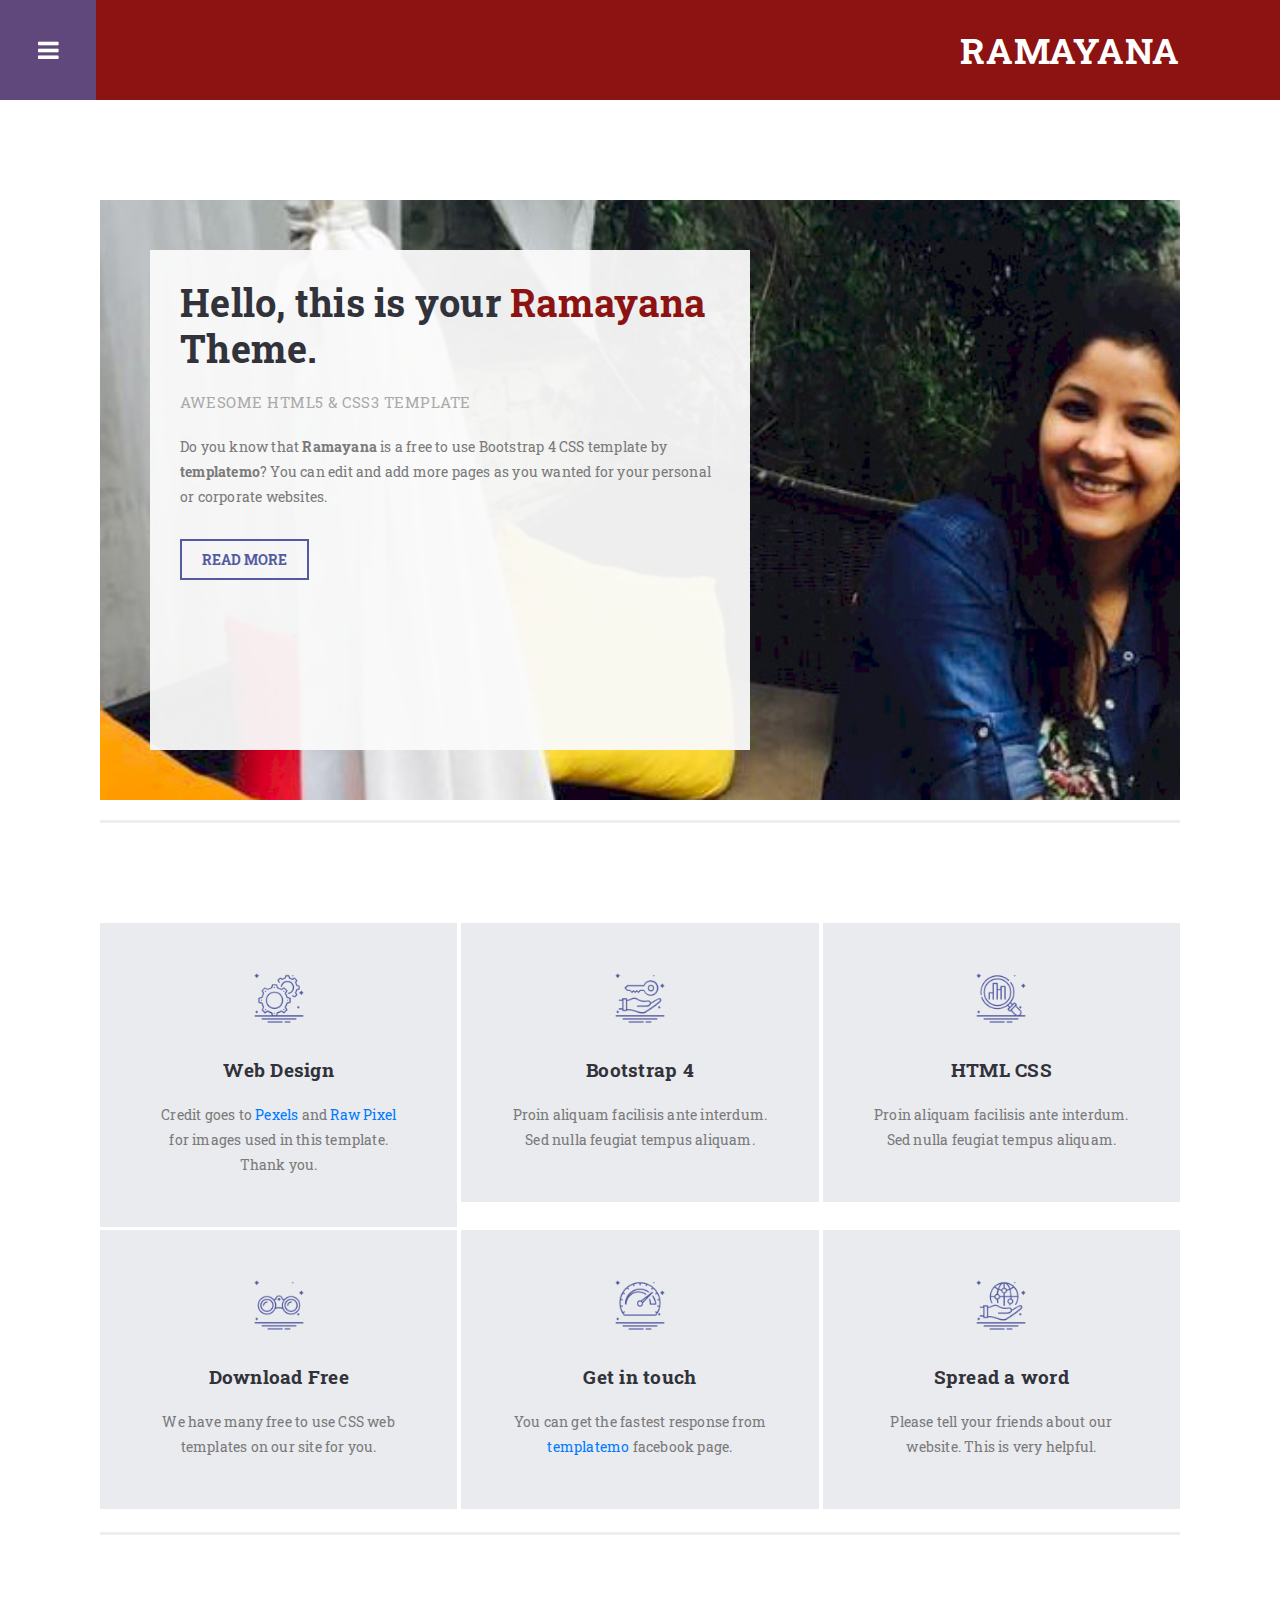
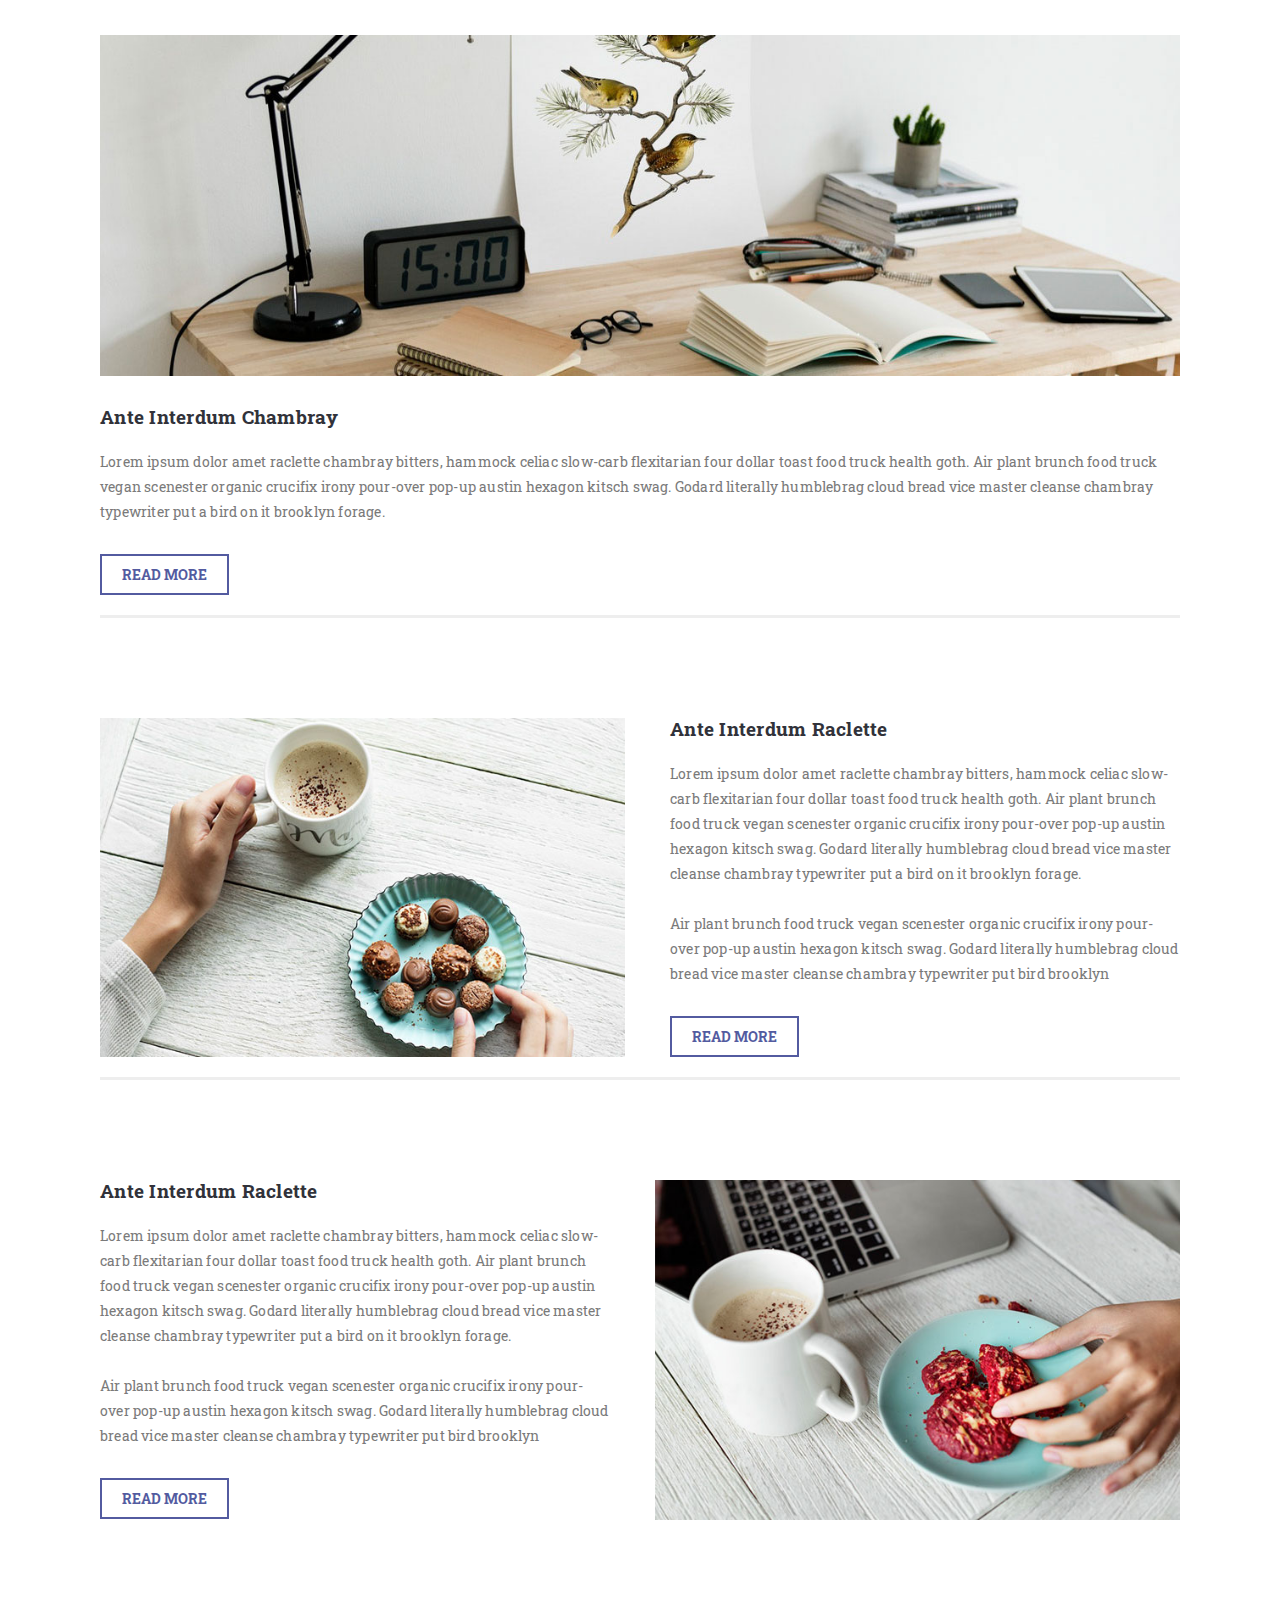
<file: ramayan_index.html>
<!DOCTYPE html>
<html lang="en">

  <head>

    <meta charset="utf-8">
    <meta name="viewport" content="width=device-width, initial-scale=1, shrink-to-fit=no">
    <meta name="description" content="">
    <meta name="author" content="">
    <link href="https://fonts.googleapis.com/css?family=Roboto:100,300,400,500,700" rel="stylesheet">

    <title>Ramayana - Free Bootstrap 4 CSS Template</title>

    <!-- Bootstrap core CSS -->
    <link href="vendor/bootstrap/css/bootstrap.min.css" rel="stylesheet">

<!--
Ramayana CSS Template
https://templatemo.com/tm-529-ramayana
-->

    <!-- Additional CSS Files -->
    <link rel="stylesheet" href="assets/css/fontawesome.css">
    <link rel="stylesheet" href="assets/css/templatemo-style.css">
    <link rel="stylesheet" href="assets/css/owl.css">

  </head>

<body class="is-preload">

    <!-- Wrapper -->
    <div id="wrapper">

      <!-- Main -->
        <div id="main">
          <div class="inner">

            <!-- Header -->
            <header id="header">
              <div class="logo">
                <a href="index.html">Ramayana</a>
              </div>
            </header>

            <!-- Banner -->
            <section class="main-banner">
              <div class="container-fluid">
                <div class="row">
                  <div class="col-md-12">
                    <div class="banner-content">
                      <div class="row">
                        <div class="col-md-12">
                          <div class="banner-caption">
                            <h4>Hello, this is your <em>Ramayana</em> Theme.</h4>
                            <span>AWESOME HTML5 &amp; CSS3 TEMPLATE</span>
                            <p>Do you know that <strong>Ramayana</strong> is a free to use Bootstrap 4 CSS template by <strong>templatemo</strong>? You can edit and add more pages as you wanted for your personal or corporate websites.</p>
                            <div class="primary-button">
                              <a href="#">Read More</a>
                            </div>
                          </div>
                        </div>
                      </div>
                    </div>
                  </div>
                </div>
              </div>
            </section>

            <!-- Services -->
            <section class="services">
              <div class="container-fluid">
                <div class="row">
                  <div class="col-md-4">
                    <div class="service-item first-item">
                      <div class="icon"></div>
                      <h4>Web Design</h4>
                      <p>Credit goes to <a rel="nofollow" href="https://www.pexels.com">Pexels</a> and <a rel="nofollow" href="https://www.rawpixel.com">Raw Pixel</a> for images used in this template. Thank you.</p>
                    </div>
                  </div>
                  <div class="col-md-4">
                    <div class="service-item second-item">
                      <div class="icon"></div>
                      <h4>Bootstrap 4</h4>
                      <p>Proin aliquam facilisis ante interdum. Sed nulla feugiat tempus aliquam.</p>
                    </div>
                  </div>
                  <div class="col-md-4">
                    <div class="service-item third-item">
                      <div class="icon"></div>
                      <h4>HTML CSS</h4>
                      <p>Proin aliquam facilisis ante interdum. Sed nulla feugiat tempus aliquam.</p>
                    </div>
                  </div>
                  <div class="col-md-4">
                    <div class="service-item fourth-item">
                      <div class="icon"></div>
                      <h4>Download Free</h4>
                      <p>We have many free to use CSS web templates on our site for you.</p>
                    </div>
                  </div>
                  <div class="col-md-4">
                    <div class="service-item fivth-item">
                      <div class="icon"></div>
                      <h4>Get in touch</h4>
                      <p>You can get the fastest response from <a rel="nofollow" href="https://www.facebook.com/templatemo">templatemo</a> facebook page.</p>
                    </div>
                  </div>
                  <div class="col-md-4">
                    <div class="service-item sixth-item">
                      <div class="icon"></div>
                      <h4>Spread a word</h4>
                      <p>Please tell your friends about our website. This is very helpful.</p>
                    </div>
                  </div>
                </div>
              </div>
            </section>

            <!-- Top Image -->
            <section class="top-image">
              <div class="container-fluid">
                <div class="row">
                  <div class="col-md-12">
                    <img src="assets/images/top-image.jpg" alt="">
                    <div class="down-content">
                      <h4>Ante Interdum Chambray</h4>
                      <p>Lorem ipsum dolor amet raclette chambray bitters, hammock celiac slow-carb flexitarian four dollar toast food truck health goth. Air plant brunch food truck vegan scenester organic crucifix irony pour-over pop-up austin hexagon kitsch swag. Godard literally humblebrag cloud bread vice master cleanse chambray typewriter put a bird on it brooklyn forage.</p>
                      <div class="primary-button">
                        <a href="#">Read More</a>
                      </div>
                    </div>
                  </div>
                </div>
              </div>
            </section>

            <!-- Left Image -->
            <section class="left-image">
              <div class="container-fluid">
                <div class="row">
                  <div class="col-md-6">
                    <img src="assets/images/left-image.jpg" alt="">
                  </div>
                  <div class="col-md-6">
                    <div class="right-content">
                      <h4>Ante Interdum Raclette</h4>
                      <p>Lorem ipsum dolor amet raclette chambray bitters, hammock celiac slow-carb flexitarian four dollar toast food truck health goth. Air plant brunch food truck vegan scenester organic crucifix irony pour-over pop-up austin hexagon kitsch swag. Godard literally humblebrag cloud bread vice master cleanse chambray typewriter put a bird on it brooklyn forage.<br><br>Air plant brunch food truck vegan scenester organic crucifix irony pour-over pop-up austin hexagon kitsch swag. Godard literally humblebrag cloud bread vice master cleanse chambray typewriter put bird brooklyn</p>
                      <div class="primary-button">
                        <a href="#">Read More</a>
                      </div>
                    </div>
                  </div>
                </div>
              </div>
            </section>

            <!-- Right Image -->
            <section class="right-image">
              <div class="container-fluid">
                <div class="row">
                  <div class="col-md-6">
                    <div class="left-content">
                      <h4>Ante Interdum Raclette</h4>
                      <p>Lorem ipsum dolor amet raclette chambray bitters, hammock celiac slow-carb flexitarian four dollar toast food truck health goth. Air plant brunch food truck vegan scenester organic crucifix irony pour-over pop-up austin hexagon kitsch swag. Godard literally humblebrag cloud bread vice master cleanse chambray typewriter put a bird on it brooklyn forage.<br><br>Air plant brunch food truck vegan scenester organic crucifix irony pour-over pop-up austin hexagon kitsch swag. Godard literally humblebrag cloud bread vice master cleanse chambray typewriter put bird brooklyn</p>
                      <div class="primary-button">
                        <a href="#">Read More</a>
                      </div>
                    </div>
                  </div>
                  <div class="col-md-6">
                    <img src="assets/images/right-image.jpg" alt="">
                  </div>
                </div>
              </div>
            </section>

          </div>
        </div>

      <!-- Sidebar -->
        <div id="sidebar">

          <div class="inner">

            <!-- Search Box -->
            <section id="search" class="alt">
              <form method="get" action="#">
                <input type="text" name="search" id="search" placeholder="Search..." />
              </form>
            </section>
              
            <!-- Menu -->
            <nav id="menu">
              <ul>
                <li><a href="index.html">Homepage</a></li>
                <li><a href="simple_page.html">Simple Page</a></li>
                <li><a href="shortcodes.html">Shortcodes</a></li>
                <li>
                  <span class="opener">Dropdown One</span>
                  <ul>
                    <li><a href="#">First Sub Menu</a></li>
                    <li><a href="#">Second Sub Menu</a></li>
                    <li><a href="#">Third Sub Menu</a></li>
                  </ul>
                </li>
                <li>
                  <span class="opener">Dropdown Two</span>
                  <ul>
                    <li><a href="#">Sub Menu #1</a></li>
                    <li><a href="#">Sub Menu #2</a></li>
                    <li><a href="#">Sub Menu #3</a></li>
                  </ul>
                </li>
                <li><a href="https://www.google.com">External Link</a></li>
              </ul>
            </nav>

            <!-- Featured Posts -->
            <div class="featured-posts">
              <div class="heading">
                <h2>Featured Posts</h2>
              </div>
              <div class="owl-carousel owl-theme">
                <a href="#">
                  <div class="featured-item">
                    <img src="assets/images/featured_post_01.jpg" alt="featured one">
                    <p>Aliquam egestas convallis eros sed gravida. Curabitur consequat sit.</p>
                  </div>
                </a>
                <a href="#">
                  <div class="featured-item">
                    <img src="assets/images/featured_post_01.jpg" alt="featured two">
                    <p>Donec a scelerisque massa. Aliquam non iaculis quam. Duis arcu turpis.</p>
                  </div>
                </a>
                <a href="#">
                  <div class="featured-item">
                    <img src="assets/images/featured_post_01.jpg" alt="featured three">
                    <p>Suspendisse ac convallis urna, vitae luctus ante. Donec sit amet.</p>
                  </div>
                </a>
              </div>
            </div>

            <!-- Footer -->
            <footer id="footer">
              <p class="copyright">Copyright &copy; 2019 Company Name
              <br>Designed by <a rel="nofollow" href="https://www.facebook.com/templatemo">Template Mo</a></p>
            </footer>

          </div>
        </div>

    </div>

  <!-- Scripts -->
  <!-- Bootstrap core JavaScript -->
    <script src="vendor/jquery/jquery.min.js"></script>
    <script src="vendor/bootstrap/js/bootstrap.bundle.min.js"></script>

    <script src="assets/js/browser.min.js"></script>
    <script src="assets/js/breakpoints.min.js"></script>
    <script src="assets/js/transition.js"></script>
    <script src="assets/js/owl-carousel.js"></script>
    <script src="assets/js/custom.js"></script>
</body>


  </body>

</html>
</file>
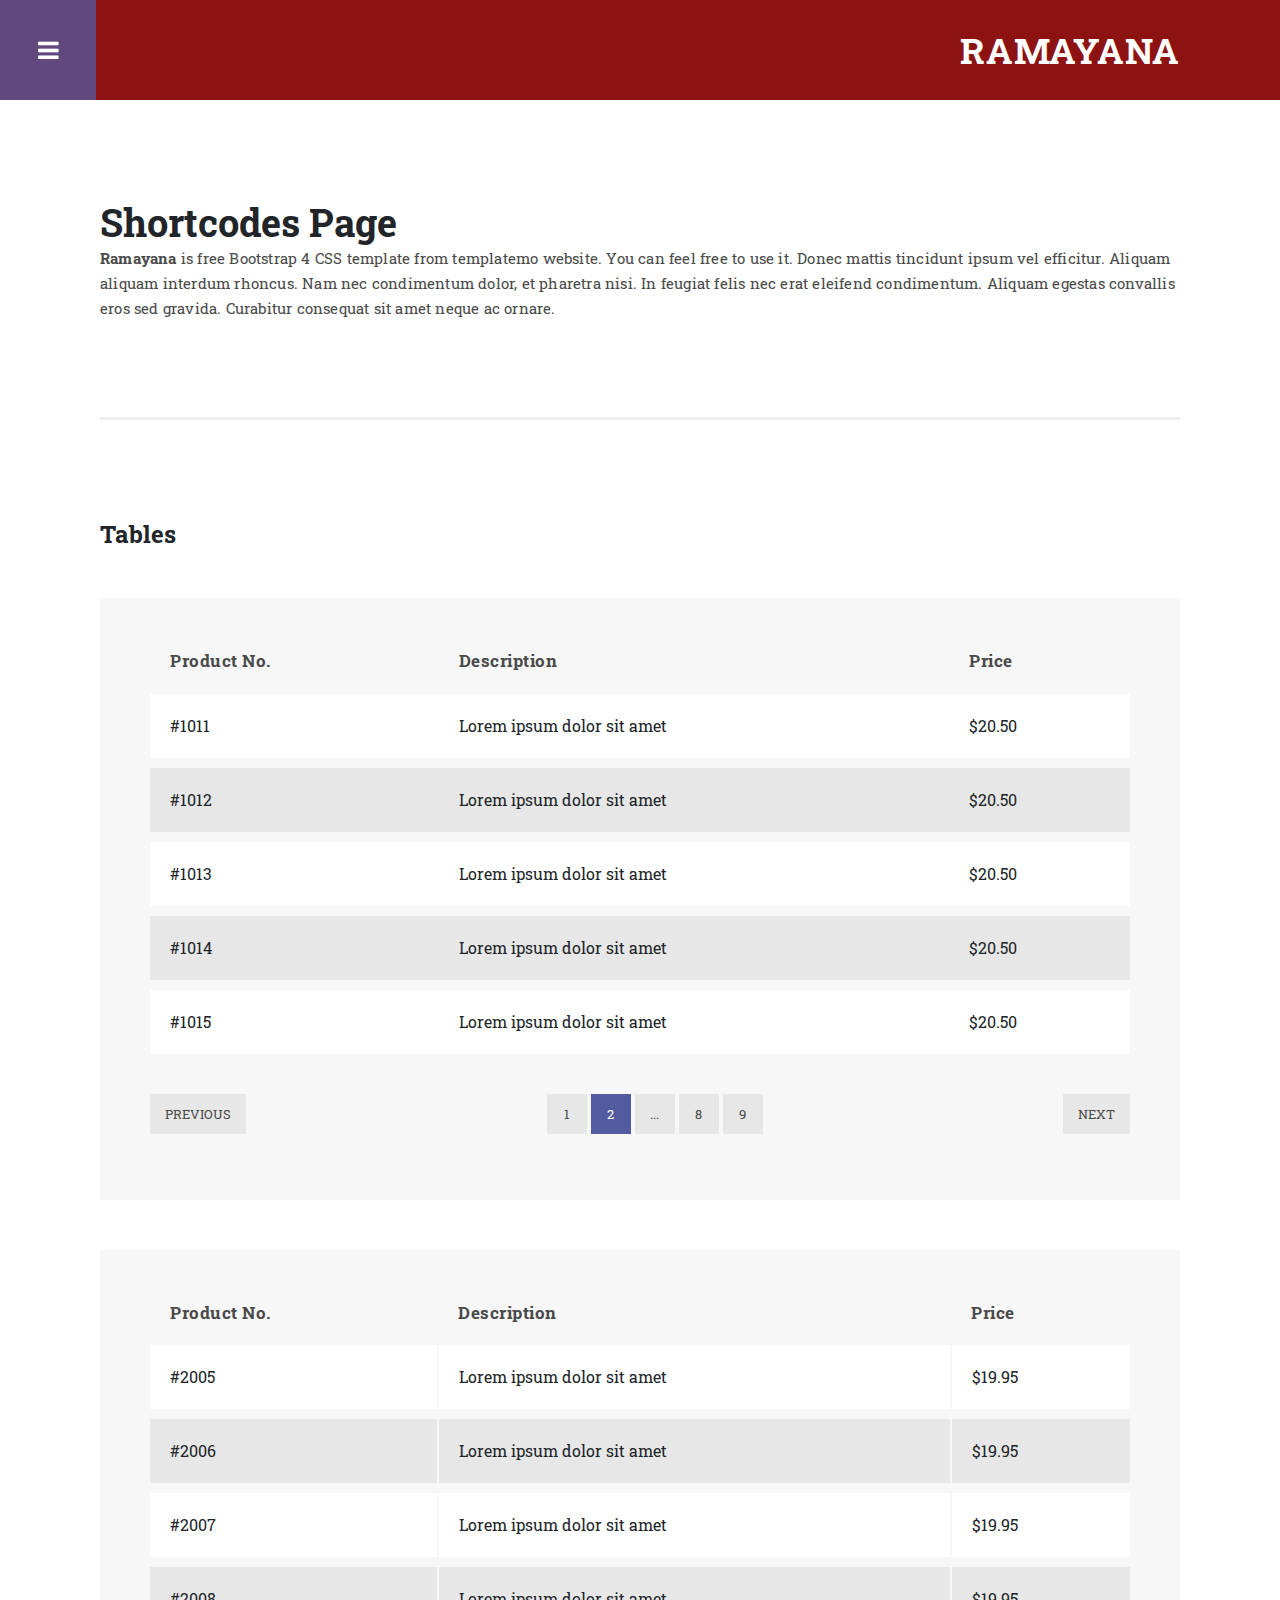
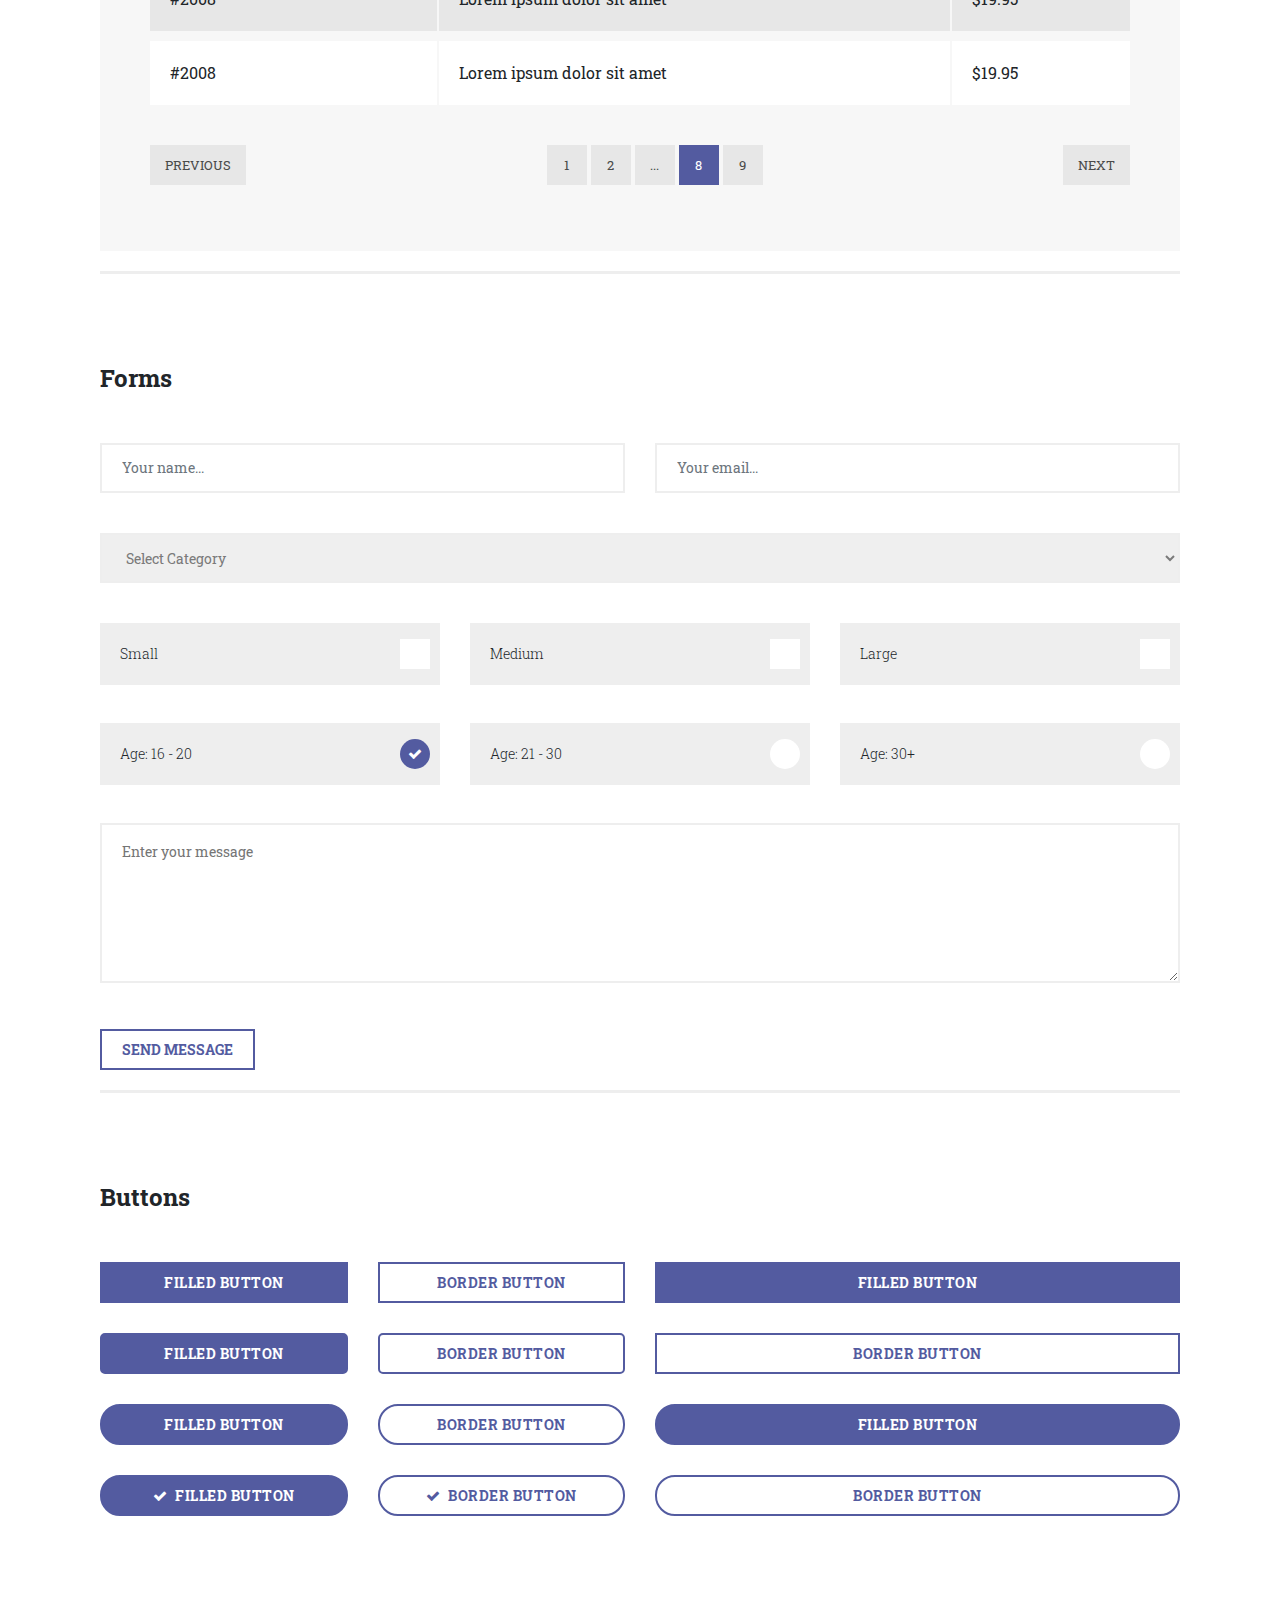
<file: shortcodes.html>
<!DOCTYPE html>
<html lang="en">

  <head>

    <meta charset="utf-8">
    <meta name="viewport" content="width=device-width, initial-scale=1, shrink-to-fit=no">
    <meta name="description" content="">
    <meta name="author" content="">
    <link href="https://fonts.googleapis.com/css?family=Roboto:100,300,400,500,700" rel="stylesheet">

    <title>Ramayana - HTML5 Template</title>

    <!-- Bootstrap core CSS -->
    <link href="vendor/bootstrap/css/bootstrap.min.css" rel="stylesheet">

<!--
Ramayana CSS Template
https://templatemo.com/tm-529-ramayana
-->

    <!-- Additional CSS Files -->
    <link rel="stylesheet" href="assets/css/fontawesome.css">
    <link rel="stylesheet" href="assets/css/templatemo-style.css">
    <link rel="stylesheet" href="assets/css/owl.css">

  </head>

<body class="is-preload">

    <!-- Wrapper -->
    <div id="wrapper">

      <!-- Main -->
        <div id="main">
          <div class="inner">

            <!-- Header -->
            <header id="header">
              <div class="logo">
                <a href="index.html">Ramayana</a>
              </div>
            </header>

            <!-- Page Heading -->
            <div class="page-heading">
              <div class="container-fluid">
                <div class="row">
                  <div class="col-md-12">
                    <h1>Shortcodes Page</h1>
                    <p><strong>Ramayana</strong> is free Bootstrap 4 CSS template from templatemo website. You can feel free to use it. Donec mattis tincidunt ipsum vel efficitur. Aliquam aliquam interdum rhoncus. Nam nec condimentum dolor, et pharetra nisi. In feugiat felis nec erat eleifend condimentum. Aliquam egestas convallis eros sed gravida. Curabitur consequat sit amet neque ac ornare.</p>
                  </div>
                </div>
              </div>
            </div>
            
            <!-- Tables -->
            <section class="tables">
              <div class="container-fluid">
                <div class="row">
                  <div class="col-md-12">
                    <div class="section-heading">
                      <h2>Tables</h2>
                    </div>
                    <div class="default-table">
                      <table>
                        <thead>
                          <tr>
                            <th>Product no.</th>
                            <th>Description</th>
                            <th>Price</th>
                          </tr>
                        </thead>
                        <tbody>
                          <tr>
                            <td>#1011</td>
                            <td>Lorem ipsum dolor sit amet</td>
                            <td>$20.50</td>
                          </tr>
                          <tr>
                            <td>#1012</td>
                            <td>Lorem ipsum dolor sit amet</td>
                            <td>$20.50</td>
                          </tr>
                          <tr>
                            <td>#1013</td>
                            <td>Lorem ipsum dolor sit amet</td>
                            <td>$20.50</td>
                          </tr>
                          <tr>
                            <td>#1014</td>
                            <td>Lorem ipsum dolor sit amet</td>
                            <td>$20.50</td>
                          </tr>
                          <tr>
                            <td>#1015</td>
                            <td>Lorem ipsum dolor sit amet</td>
                            <td>$20.50</td>
                          </tr>
                        </tbody>
                      </table>
                      <ul class="table-pagination">
                        <li><a href="#">Previous</a></li>
                        <li><a href="#">1</a></li>
                        <li class="active"><a href="#">2</a></li>
                        <li><a href="#">...</a></li>
                        <li><a href="#">8</a></li>
                        <li><a href="#">9</a></li>
                        <li><a href="#">Next</a></li>
                      </ul>
                    </div>
                    <div class="alternate-table">
                      <table>
                        <thead>
                          <tr>
                            <th>Product no.</th>
                            <th>Description</th>
                            <th>Price</th>
                          </tr>
                        </thead>
                        <tbody>
                          <tr>
                            <td>#2005</td>
                            <td>Lorem ipsum dolor sit amet</td>
                            <td>$19.95</td>
                          </tr>
                          <tr>
                            <td>#2006</td>
                            <td>Lorem ipsum dolor sit amet</td>
                            <td>$19.95</td>
                          </tr>
                          <tr>
                            <td>#2007</td>
                            <td>Lorem ipsum dolor sit amet</td>
                            <td>$19.95</td>
                          </tr>
                          <tr>
                            <td>#2008</td>
                            <td>Lorem ipsum dolor sit amet</td>
                            <td>$19.95</td>
                          </tr>
                          <tr>
                            <td>#2008</td>
                            <td>Lorem ipsum dolor sit amet</td>
                            <td>$19.95</td>
                          </tr>
                        </tbody>
                      </table>
                      <ul class="table-pagination">
                        <li><a href="#">Previous</a></li>
                        <li><a href="#">1</a></li>
                        <li><a href="#">2</a></li>
                        <li><a href="#">...</a></li>
                        <li class="active"><a href="#">8</a></li>
                        <li><a href="#">9</a></li>
                        <li><a href="#">Next</a></li>
                      </ul>
                    </div>
                  </div>
                </div>
              </div>
            </section>

            <!-- Forms -->
            <section class="forms">
              <div class="container-fluid">
                <div class="row">
                  <div class="col-md-12">
                    <div class="section-heading">
                      <h2>Forms</h2>
                    </div>
                    <form id="contact" action="" method="post">
                      <div class="row">
                        <div class="col-md-6">
                          <fieldset>
                            <input name="name" type="text" class="form-control" id="name" placeholder="Your name..." required="">
                          </fieldset>
                        </div>
                        <div class="col-md-6">
                          <fieldset>
                            <input name="email" type="text" class="form-control" id="email" placeholder="Your email..." required="">
                          </fieldset>
                        </div>
                        <div class="col-md-12">
                          <select name="category" id="category">
                            <option value="categories" selected>Select Category</option>
                            <option value="Featured">General</option>
                            <option value="Newest">Specific</option>
                            <option value="Low Price">Technical</option>
                            <option value="High Price">Application</option>
                          </select>
                        </div>
                        <div class="col-md-4 col-sm-4">
                          <div class="radio-item">
                            <input name="demo-small" type="checkbox" id="demo-priority-small" value="small">
                            <label for="demo-priority-small">Small</label>
                          </div>
                        </div>
                        <div class="col-md-4 col-sm-4">
                          <div class="radio-item">
                            <input name="demo-medium" type="checkbox" id="demo-priority-medium" value="medium">
                            <label for="demo-priority-medium">Medium</label>
                          </div>
                        </div>
                        <div class="col-md-4 col-sm-4">
                          <div class="radio-item">
                            <input name="demo-large" type="checkbox" id="demo-priority-large" value="large" >
                            <label for="demo-priority-large">Large</label>
                          </div>
                        </div>
                        <div class="col-md-4 col-sm-4">
                          <div class="circle-item">
                            <input name="demo-priority" type="radio" id="demo-small" value="16-20" checked>
                            <label for="demo-small">Age: 16 - 20</label>
                          </div>
                        </div>
                        <div class="col-md-4 col-sm-4">
                          <div class="circle-item">
                            <input name="demo-priority" type="radio" id="demo-medium" value="21-30">
                            <label for="demo-medium">Age: 21 - 30</label>
                          </div>
                        </div>
                        <div class="col-md-4 col-sm-4">
                          <div class="circle-item">
                            <input name="demo-priority" type="radio" id="demo-old" value="30+">
                            <label for="demo-old">Age: 30+</label>
                          </div>
                        </div>
                        <div class="col-12">
                          <textarea name="demo-message" id="demo-message" placeholder="Enter your message" rows="6"></textarea>
                        </div>
                        <div class="col-md-12">
                          <button type="submit" id="form-submit" class="button">Send Message</button>
                        </div>
                      </div>
                    </form>
                  </div>
                </div>
              </div>
            </section>


            <!-- Tables -->
            <section class="buttons">
              <div class="container-fluid">
                <div class="row">
                  <div class="col-md-12">
                    <div class="section-heading">
                      <h2>Buttons</h2>
                    </div>
                  </div>
                  <div class="col-md-6 col-sm-12">
                    <div class="row">
                      <div class="col-md-6">
                        <div class="filled-rectangle-button">
                          <a href="#">Filled Button</a>
                        </div>
                      </div>
                      <div class="col-md-6">
                        <div class="border-rectangle-button">
                          <a href="#">Border Button</a>
                        </div>
                      </div>
                      <div class="col-md-6">
                        <div class="filled-radius-button">
                          <a href="#">Filled Button</a>
                        </div>
                      </div>
                      <div class="col-md-6">
                        <div class="border-radius-button">
                          <a href="#">Border Button</a>
                        </div>
                      </div>
                      <div class="col-md-6">
                        <div class="filled-rounded-button">
                          <a href="#">Filled Button</a>
                        </div>
                      </div>
                      <div class="col-md-6">
                        <div class="border-rounded-button">
                          <a href="#">Border Button</a>
                        </div>
                      </div>
                      <div class="col-md-6">
                        <div class="filled-icon-button">
                          <a href="#"><i class="fa fa-check"></i>Filled Button</a>
                        </div>
                      </div>
                      <div class="col-md-6">
                        <div class="border-icon-button">
                          <a href="#"><i class="fa fa-check"></i>Border Button</a>
                        </div>
                      </div>
                    </div>
                  </div>
                  <div class="col-md-6 col-sm-12">
                    <div class="row">
                      <div class="col-md-12">
                        <div class="filled-rectangle-button">
                          <a href="#">Filled Button</a>
                        </div>
                      </div>
                      <div class="col-md-12">
                        <div class="border-rectangle-button">
                          <a href="#">Border Button</a>
                        </div>
                      </div>
                      <div class="col-md-12">
                        <div class="filled-rounded-button">
                          <a href="#">Filled Button</a>
                        </div>
                      </div>
                      <div class="col-md-12">
                        <div class="border-rounded-button">
                          <a href="#">Border Button</a>
                        </div>
                      </div>
                    </div>
                  </div>
                </div>
              </div>
            </section>

          </div>
        </div>

      <!-- Sidebar -->
        <div id="sidebar">

          <div class="inner">

            <!-- Search Box -->
            <section id="search" class="alt">
              <form method="get" action="#">
                <input type="text" name="search" id="search" placeholder="Search..." />
              </form>
            </section>
              
            <!-- Menu -->
           <nav id="menu">
              <ul>
                <li><a href="index.html">Homepage</a></li>
                <li><a href="simple_page.html">Simple Page</a></li>
                <li><a href="shortcodes.html">Shortcodes</a></li>
                <li>
                  <span class="opener">Dropdown One</span>
                  <ul>
                    <li><a href="#">First Sub Menu</a></li>
                    <li><a href="#">Second Sub Menu</a></li>
                    <li><a href="#">Third Sub Menu</a></li>
                  </ul>
                </li>
                <li>
                  <span class="opener">Dropdown Two</span>
                  <ul>
                    <li><a href="#">Sub Menu #1</a></li>
                    <li><a href="#">Sub Menu #2</a></li>
                    <li><a href="#">Sub Menu #3</a></li>
                  </ul>
                </li>
                <li><a href="https://www.google.com">External Link</a></li>
              </ul>
            </nav>

            <!-- Featured Posts -->
            <div class="featured-posts">
              <div class="heading">
                <h2>Featured Posts</h2>
              </div>
              <div class="owl-carousel owl-theme">
                <a href="#">
                  <div class="featured-item">
                    <img src="assets/images/featured_post_01.jpg" alt="featured one">
                    <p>Aliquam egestas convallis eros sed gravida. Curabitur consequat sit.</p>
                  </div>
                </a>
                <a href="#">
                  <div class="featured-item">
                    <img src="assets/images/featured_post_01.jpg" alt="featured two">
                    <p>Donec a scelerisque massa. Aliquam non iaculis quam. Duis arcu turpis.</p>
                  </div>
                </a>
                <a href="#">
                  <div class="featured-item">
                    <img src="assets/images/featured_post_01.jpg" alt="featured three">
                    <p>Suspendisse ac convallis urna, vitae luctus ante. Donec sit amet.</p>
                  </div>
                </a>
              </div>
            </div>

            <!-- Footer -->
            <footer id="footer">
              <p class="copyright">Copyright &copy; 2019 Company Name
              <br>Designed by <a rel="nofollow" href="https://www.facebook.com/templatemo">Template Mo</a></p>
            </footer>
            
          </div>
        </div>

    </div>

  <!-- Scripts -->
  <!-- Bootstrap core JavaScript -->
    <script src="vendor/jquery/jquery.min.js"></script>
    <script src="vendor/bootstrap/js/bootstrap.bundle.min.js"></script>

    <script src="assets/js/browser.min.js"></script>
    <script src="assets/js/breakpoints.min.js"></script>
    <script src="assets/js/transition.js"></script>
    <script src="assets/js/owl-carousel.js"></script>
    <script src="assets/js/custom.js"></script>
</body>


  </body>

</html>
</file>
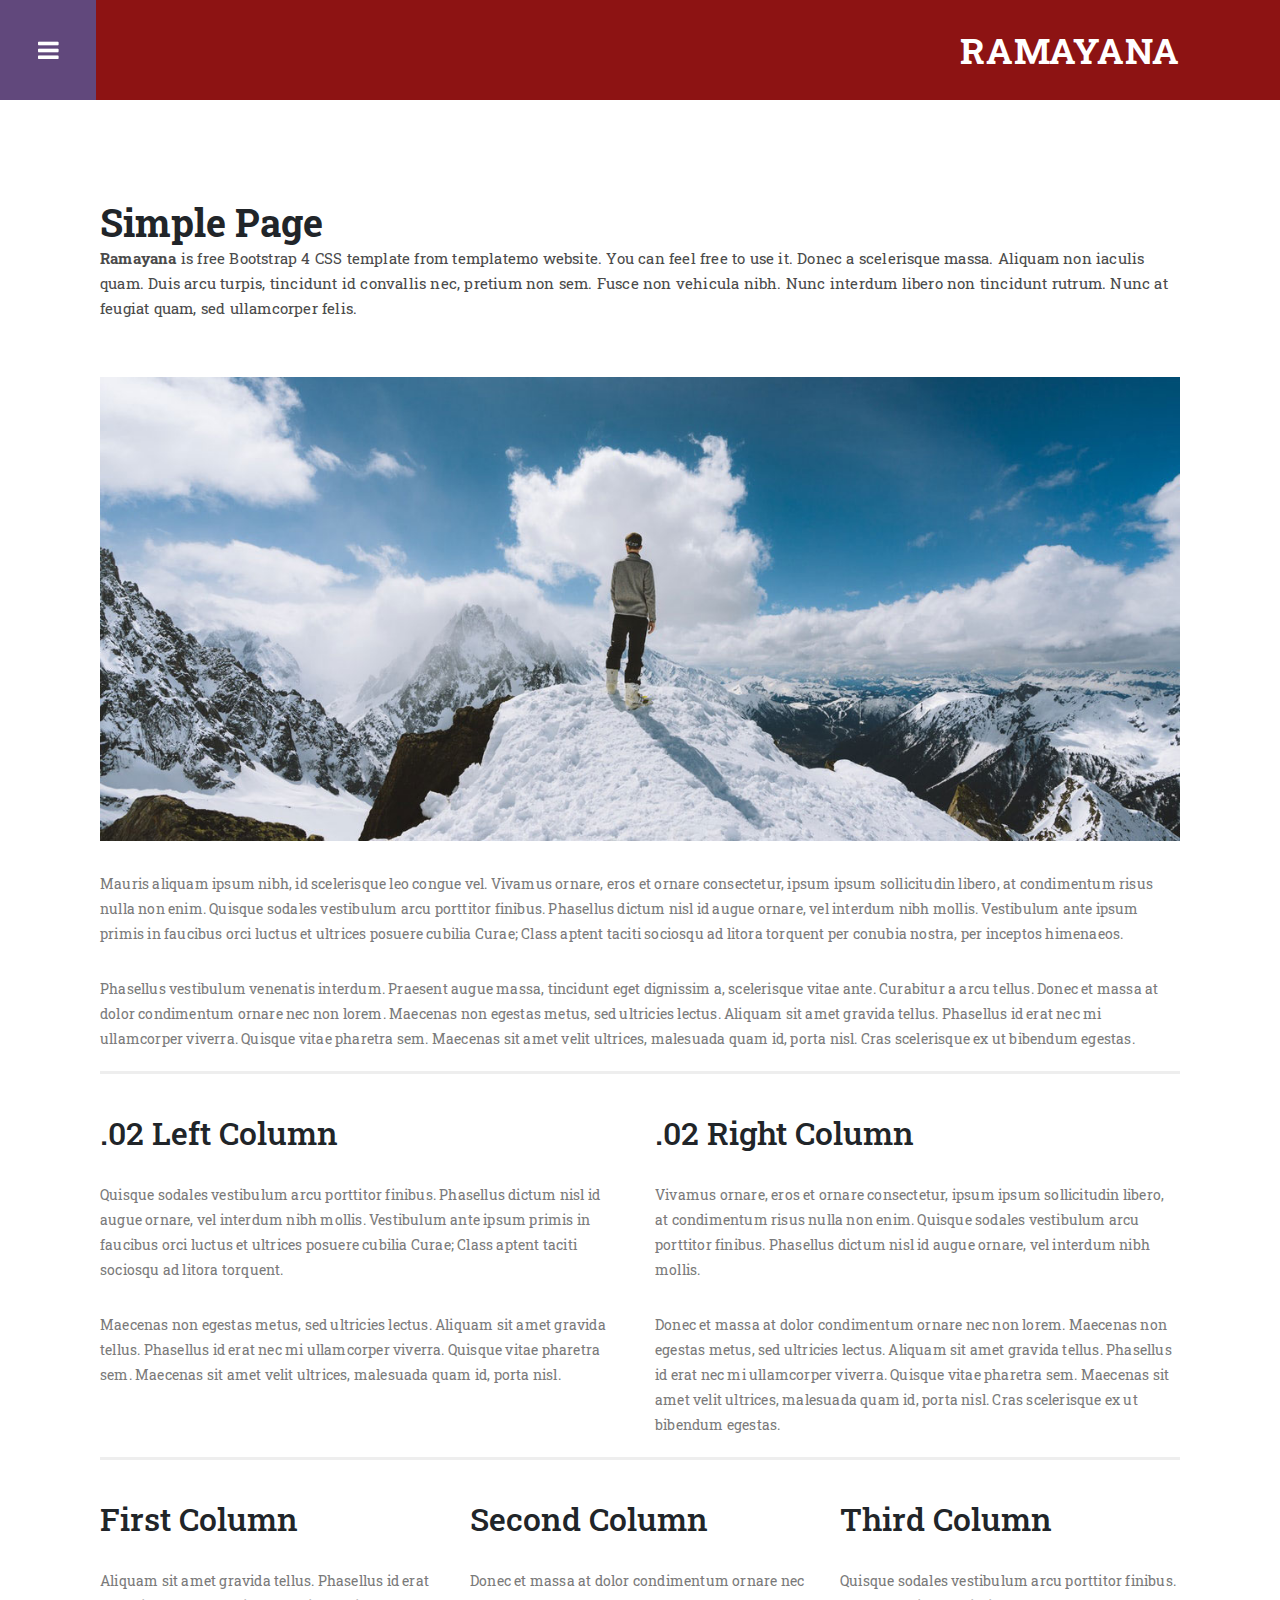
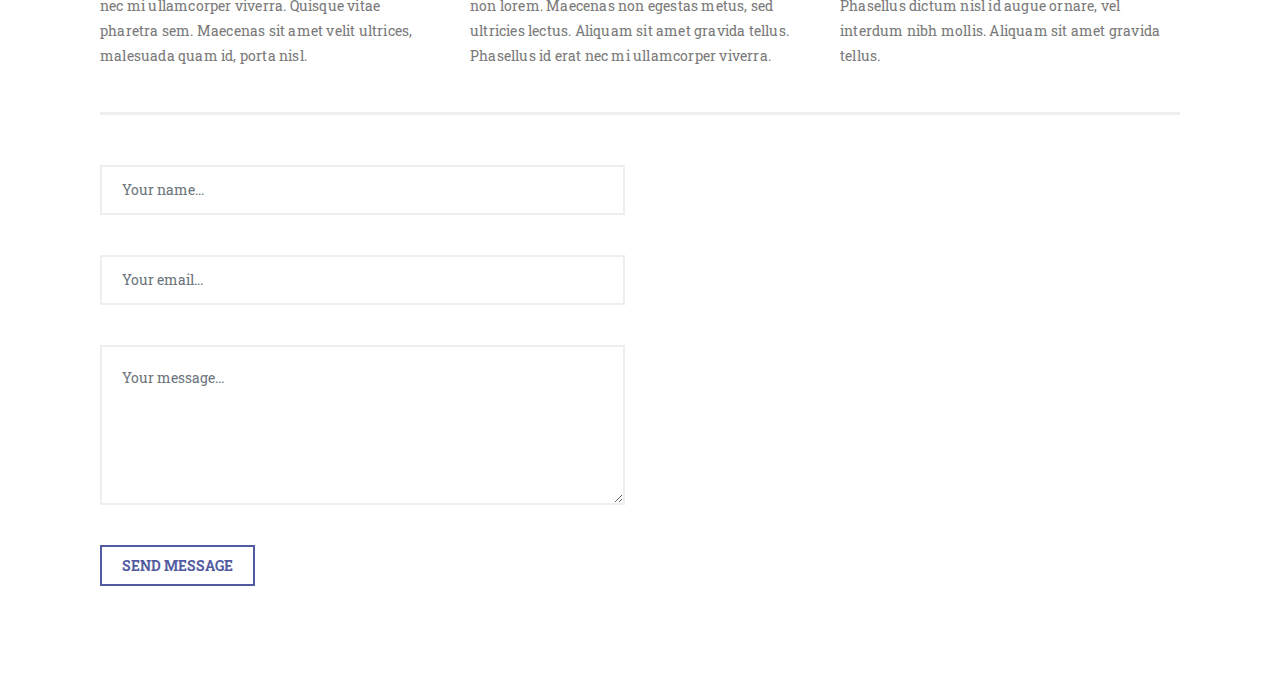
<file: simple_page.html>
<!DOCTYPE html>
<html lang="en">

  <head>

    <meta charset="utf-8">
    <meta name="viewport" content="width=device-width, initial-scale=1, shrink-to-fit=no">
    <meta name="description" content="">
    <meta name="author" content="">
    <link href="https://fonts.googleapis.com/css?family=Roboto:100,300,400,500,700" rel="stylesheet">

    <title>Ramayana - Simple HTML Page</title>

    <!-- Bootstrap core CSS -->
    <link href="vendor/bootstrap/css/bootstrap.min.css" rel="stylesheet">

<!--
Ramayana CSS Template
https://templatemo.com/tm-529-ramayana
-->

    <!-- Additional CSS Files -->
    <link rel="stylesheet" href="assets/css/fontawesome.css">
    <link rel="stylesheet" href="assets/css/templatemo-style.css">
    <link rel="stylesheet" href="assets/css/owl.css">

  </head>

<body class="is-preload">

    <!-- Wrapper -->
    <div id="wrapper">

      <!-- Main -->
        <div id="main">
          <div class="inner">

            <!-- Header -->
            <header id="header">
              <div class="logo">
                <a href="index.html">Ramayana</a>
              </div>
            </header>

            <!-- Page Heading -->
            <div class="page-heading">
              <div class="container-fluid">
                <div class="row">
                  <div class="col-md-12">
                    <h1>Simple Page</h1>
                    <p><strong>Ramayana</strong> is free Bootstrap 4 CSS template from templatemo website. You can feel free to use it. Donec a scelerisque massa. Aliquam non iaculis quam. Duis arcu turpis, tincidunt id convallis nec, pretium non sem. Fusce non vehicula nibh. Nunc interdum libero non tincidunt rutrum. Nunc at feugiat quam, sed ullamcorper felis.</p>
                  </div>
                </div>
              </div>
            </div>

            <!-- Simple Post -->
            <section class="simple-post">
              <div class="container-fluid">
                <div class="row">
                  <div class="col-md-12">
                    <img src="assets/images/simple-post.jpg" alt="">
                    <div class="down-content">
                      <p>Mauris aliquam ipsum nibh, id scelerisque leo congue vel. Vivamus ornare, eros et ornare consectetur, ipsum ipsum sollicitudin libero, at condimentum risus nulla non enim. Quisque sodales vestibulum arcu porttitor finibus. Phasellus dictum nisl id augue ornare, vel interdum nibh mollis. Vestibulum ante ipsum primis in faucibus orci luctus et ultrices posuere cubilia Curae; Class aptent taciti sociosqu ad litora torquent per conubia nostra, per inceptos himenaeos. </p>
                      <p>Phasellus vestibulum venenatis interdum. Praesent augue massa, tincidunt eget dignissim a, scelerisque vitae ante. Curabitur a arcu tellus. Donec et massa at dolor condimentum ornare nec non lorem. Maecenas non egestas metus, sed ultricies lectus. Aliquam sit amet gravida tellus. Phasellus id erat nec mi ullamcorper viverra. Quisque vitae pharetra sem. Maecenas sit amet velit ultrices, malesuada quam id, porta nisl. Cras scelerisque ex ut bibendum egestas.</p>
                    </div>
                  </div>
                </div>
                
               
                
              </div>
            </section>
            
            <section class="simple-post">
              <div class="container-fluid">
              
               <div class="row">
                  <div class="col-md-6">
						<h2>.02 Left Column</h2>
                      <p>Quisque sodales vestibulum arcu porttitor finibus. Phasellus dictum nisl id augue ornare, vel interdum nibh mollis. Vestibulum ante ipsum primis in faucibus orci luctus et ultrices posuere cubilia Curae; Class aptent taciti sociosqu ad litora torquent.</p>
                      <p>Maecenas non egestas metus, sed ultricies lectus. Aliquam sit amet gravida tellus. Phasellus id erat nec mi ullamcorper viverra. Quisque vitae pharetra sem. Maecenas sit amet velit ultrices, malesuada quam id, porta nisl.</p>
                      <br><br>

                  </div>
                  <div class="col-md-6">
						<h2>.02 Right Column</h2>
                      <p>Vivamus ornare, eros et ornare consectetur, ipsum ipsum sollicitudin libero, at condimentum risus nulla non enim. Quisque sodales vestibulum arcu porttitor finibus. Phasellus dictum nisl id augue ornare, vel interdum nibh mollis.</p>
                      <p>Donec et massa at dolor condimentum ornare nec non lorem. Maecenas non egestas metus, sed ultricies lectus. Aliquam sit amet gravida tellus. Phasellus id erat nec mi ullamcorper viverra. Quisque vitae pharetra sem. Maecenas sit amet velit ultrices, malesuada quam id, porta nisl. Cras scelerisque ex ut bibendum egestas.</p>

                  </div>
                </div>
                
              </div>
              </section>
              
              <section class="simple-post">
              <div class="container-fluid">
              
               <div class="row">
                  <div class="col-lg-4">
						<h2>First Column</h2>
                      <p>Aliquam sit amet gravida tellus. Phasellus id erat nec mi ullamcorper viverra. Quisque vitae pharetra sem. Maecenas sit amet velit ultrices, malesuada quam id, porta nisl.</p>
                      <br>

                  </div>
                  <div class="col-lg-4">
						<h2>Second Column</h2>
                      <p>Donec et massa at dolor condimentum ornare nec non lorem. Maecenas non egestas metus, sed ultricies lectus. Aliquam sit amet gravida tellus. Phasellus id erat nec mi ullamcorper viverra.</p>
                      <br>

                  </div>
                  <div class="col-lg-4">
						<h2>Third Column</h2>
                      <p>Quisque sodales vestibulum arcu porttitor finibus. Phasellus dictum nisl id augue ornare, vel interdum nibh mollis. Aliquam sit amet gravida tellus.</p>

                  </div>
                </div>
                
              </div>
              </section>

            <!-- Contact Form -->
            <section class="contact-form">
              <div class="container-fluid">
                <div class="row">
                  <div class="col-md-6">
                    <form id="contact" action="" method="post">
                      <div class="row">
                        <div class="col-md-12">
                          <fieldset>
                            <input name="name" type="text" class="form-control" id="name" placeholder="Your name..." required="">
                          </fieldset>
                        </div>
                        <div class="col-md-12">
                          <fieldset>
                            <input name="email" type="text" class="form-control" id="email" placeholder="Your email..." required="">
                          </fieldset>
                        </div>
                        <div class="col-md-12">
                          <fieldset>
                            <textarea name="message" rows="6" class="form-control" id="message" placeholder="Your message..." required=""></textarea>
                          </fieldset>
                        </div>
                        <div class="col-md-12">
                          <fieldset>
                            <button type="submit" id="form-submit" class="button">Send Message</button>
                          </fieldset>
                        </div>
                      </div>
                    </form> 
                  </div>
                  <div class="col-md-6">
                    <div id="map">
                    <!-- How to change your own map point
                           1. Go to Google Maps
                           2. Click on your location point
                           3. Click "Share" and choose "Embed map" tab
                           4. Copy only URL and paste it within the src="" field below
                    -->

                      <iframe src="https://www.google.com/maps/embed?pb=!1m18!1m12!1m3!1d1197183.8373802372!2d-1.9415093691103689!3d6.781986417238027!2m3!1f0!2f0!3f0!3m2!1i1024!2i768!4f13.1!3m3!1m2!1s0xfdb96f349e85efd%3A0xb8d1e0b88af1f0f5!2sKumasi+Central+Market!5e0!3m2!1sen!2sth!4v1532967884907" width="100%" height="420px" frameborder="0" style="border:0" allowfullscreen></iframe>
                    </div>
                  </div>
                </div>
              </div>
            </section>

          </div>
        </div>

      <!-- Sidebar -->
        <div id="sidebar">

          <div class="inner">

            <!-- Search Box -->
            <section id="search" class="alt">
              <form method="get" action="#">
                <input type="text" name="search" id="search" placeholder="Search..." />
              </form>
            </section>
              
            <!-- Menu -->
            <nav id="menu">
              <ul>
                <li><a href="index.html">Homepage</a></li>
                <li><a href="simple_page.html">Simple Page</a></li>
                <li><a href="shortcodes.html">Shortcodes</a></li>
                <li>
                  <span class="opener">Dropdown One</span>
                  <ul>
                    <li><a href="#">First Sub Menu</a></li>
                    <li><a href="#">Second Sub Menu</a></li>
                    <li><a href="#">Third Sub Menu</a></li>
                  </ul>
                </li>
                <li>
                  <span class="opener">Dropdown Two</span>
                  <ul>
                    <li><a href="#">Sub Menu #1</a></li>
                    <li><a href="#">Sub Menu #2</a></li>
                    <li><a href="#">Sub Menu #3</a></li>
                  </ul>
                </li>
                <li><a href="https://www.google.com">External Link</a></li>
              </ul>
            </nav>

            <!-- Featured Posts -->
            <div class="featured-posts">
              <div class="heading">
                <h2>Featured Posts</h2>
              </div>
              <div class="owl-carousel owl-theme">
                <a href="#">
                  <div class="featured-item">
                    <img src="assets/images/featured_post_01.jpg" alt="featured one">
                    <p>Aliquam egestas convallis eros sed gravida. Curabitur consequat sit.</p>
                  </div>
                </a>
                <a href="#">
                  <div class="featured-item">
                    <img src="assets/images/featured_post_01.jpg" alt="featured two">
                    <p>Donec a scelerisque massa. Aliquam non iaculis quam. Duis arcu turpis.</p>
                  </div>
                </a>
                <a href="#">
                  <div class="featured-item">
                    <img src="assets/images/featured_post_01.jpg" alt="featured three">
                    <p>Suspendisse ac convallis urna, vitae luctus ante. Donec sit amet.</p>
                  </div>
                </a>
              </div>
            </div>

            <!-- Footer -->
            <footer id="footer">
              <p class="copyright">Copyright &copy; 2019 Company Name
              <br>Designed by <a rel="nofollow" href="https://www.facebook.com/templatemo">Template Mo</a></p>
            </footer>
            
          </div>
        </div>

    </div>

  <!-- Scripts -->
  <!-- Bootstrap core JavaScript -->
    <script src="vendor/jquery/jquery.min.js"></script>
    <script src="vendor/bootstrap/js/bootstrap.bundle.min.js"></script>

    <script src="assets/js/browser.min.js"></script>
    <script src="assets/js/breakpoints.min.js"></script>
    <script src="assets/js/transition.js"></script>
    <script src="assets/js/owl-carousel.js"></script>
    <script src="assets/js/custom.js"></script>
</body>


  </body>

</html>
</file>
<file: assets/css/templatemo-style.css>
/*

Ramayana CSS Template

https://templatemo.com/tm-529-ramayana

*/


@import url(fontawesome.css);
@import url("https://fonts.googleapis.com/css?family=Roboto+Slab:400,700");

body {
	font-family: 'Roboto Slab', sans-serif;
}

/* Basic */

input, select, textarea {
	outline: none;
}

a:hover {
	color: #FC3;
	text-decoration: none;
}

p {
	font-size: 14px;
	line-height: 25px;
	color: #7a7a7a;
	letter-spacing: 0.2px;
}

h4 {
	font-size: 19px;
	font-weight: 700;
	color: #31323a;
	letter-spacing: 0.25px;
}

img {
	width: 100%;
	overflow: hidden;
}

.primary-button a,
button {
	font-size: 14px;
	font-weight: 700;
	text-transform: uppercase;
    background-color: transparent;
	display: inline-block;
	padding: 8px 20px;
	color: #535ba0;
	border: 2px solid #535ba0;
	transition: all 0.5s;
}
.primary-button a:hover,
button:hover {
	color: #fff;
	background-color: rgba(83,91,160,1);
}

section#search {
	border-bottom: none;
	padding-bottom: 0px;
}

section {
	border-bottom: 3px solid #eee;
    padding-bottom: 20px;
}

/* Wrapper */
#wrapper {
    display: -moz-flex;
    display: -webkit-flex;
    display: -ms-flex;
    display: flex;
    -moz-flex-direction: row-reverse;
    -webkit-flex-direction: row-reverse;
    -ms-flex-direction: row-reverse;
    flex-direction: row-reverse;
    min-height: 100vh;
}


/* Main */
#main {
    -moz-flex-grow: 1;
    -webkit-flex-grow: 1;
    -ms-flex-grow: 1;
    flex-grow: 1;
    -moz-flex-shrink: 1;
    -webkit-flex-shrink: 1;
    -ms-flex-shrink: 1;
    flex-shrink: 1;
    width: 100%;
}

#main > .inner {
    padding: 100px;
}

/* Banner */
.main-banner .container-fluid {
	padding-left: 0px;
	padding-right: 0px;
}
.main-banner .banner-content {
	background-image: url(../images/chahat.jpg);
	background-size: cover;
	background-repeat: no-repeat;
}

.main-banner .banner-content .banner-caption {
    max-width: 600px;
    height: 500px;
	background-color: rgba(250,250,250,0.95);
	margin: 50px;
    padding: 30px;
    overflow: scroll;
    /* text-overflow: ellipsis; */
}

.main-banner .banner-content .banner-caption h4 {
	font-size: 38px;
	font-weight: 700;
	color: #31323a;
	letter-spacing: 0.25px;
	margin: 0px;
}

.main-banner .banner-content .banner-caption em {
	font-style: normal;
	color: #8d1313;
}

.main-banner .banner-content .banner-caption span {
	font-size: 15px;
	color: #aaaaaa;
	letter-spacing: 0.5px;
	display: inline-block;
	margin-top: 20px;
	margin-bottom: 20px;
}

.main-banner .banner-content .banner-caption p {
	margin-bottom: 30px;
}


/* Services */

.services {
	margin-top: 100px;
}

.services .container-fluid {
	padding-left: 13px;
	padding-right: 13px;
}

.services .col-md-4 {
	padding-left: 2px;
	padding-right: 2px;
}

.services .service-item {
	margin-bottom: 3px;
	background-color: #eaebef;
	padding: 50px;
	text-align: center;
	transition: all 0.5s;
}

.services .service-item .icon {
	width: 50px;
	height: 50px;
	display: inline-block;
	margin-bottom: 30px;
	background-size: cover;
	background-repeat: no-repeat;
	transition: all 0.5s;
}

.services .first-item .icon {
	background-image: url(../images/icon_01.png);
}
.services .first-item:hover .icon {
	background-image: url(../images/icon_hover_01.png);
}

.services .second-item .icon {
	background-image: url(../images/icon_02.png);
}
.services .second-item:hover .icon {
	background-image: url(../images/icon_hover_02.png);
}

.services .third-item .icon {
	background-image: url(../images/icon_03.png);
}
.services .third-item:hover .icon {
	background-image: url(../images/icon_hover_03.png);
}

.services .fourth-item .icon {
	background-image: url(../images/icon_04.png);
}
.services .fourth-item:hover .icon {
	background-image: url(../images/icon_hover_04.png);
}

.services .fivth-item .icon {
	background-image: url(../images/icon_05.png);
}
.services .fivth-item:hover .icon {
	background-image: url(../images/icon_hover_05.png);
}

.services .sixth-item .icon {
	background-image: url(../images/icon_06.png);
}
.services .sixth-item:hover .icon {
	background-image: url(../images/icon_hover_06.png);
}

.services .service-item:hover {
	background-color: #535ba0;
}
.services .service-item:hover h4,
.services .service-item:hover p {
	color: #fff;
}

.services .service-item h4 {
	margin-bottom: 20px;
	transition: all 0.5s;
}

.services .service-item  p {
	margin-bottom: 0px;
	transition: all 0.5s;
}

/* Top Image */

.top-image {
	margin-top: 100px;
}

.top-image .container-fluid {
	padding-left: 0px;
	padding-right: 0px;
}

.top-image h4 {
	margin: 30px 0px 20px 0px;
}

.top-image .primary-button {
	margin-top: 30px;
}

/* Left Image */
.left-image {
	margin-top: 100px;
}

.left-image .container-fluid {
	padding-left: 0px;
	padding-right: 0px;
}

.left-image .right-content {
	margin-left: 15px;
}

.left-image h4 {
	margin: 0px 0px 20px 0px;
}

.left-image .primary-button {
	margin-top: 30px;
}

/* Right Image */
section.right-image {
	border-bottom: none;
	padding-bottom: 0px;
}

.right-image {
	margin-top: 100px;
}

.right-image .container-fluid {
	padding-left: 0px;
	padding-right: 0px;
}

.right-image .left-content {
	margin-right: 15px;
}

.right-image h4 {
	margin: 0px 0px 20px 0px;
}

.right-image .primary-button {
	margin-top: 30px;
}

/* Simple Post */
.simple-post {
    margin-top: 40px;
}

.simple-post .container-fluid {
    padding-left: 0px;
    padding-right: 0px;
}

.simple-post p {
    margin-top: 30px;
    margin-bottom: 0px;
}

/* Contact Form */

section.contact-form {
    padding-bottom: 0px;
    border-bottom: none;
}

.contact-form {
    margin-top: 50px;
}

.contact-form .container-fluid {
    padding-left: 0px;
    padding-right: 0px;
}

.contact-form input {
    font-size: 14px;
    color: #7a7a7a;
    width: 100%;
    height: 50px;
    border-radius: 0px;
    border: 2px solid #eee;
    outline: none;
    padding-left: 20px;
    line-height: 50px;
    margin-bottom: 40px;
}

.contact-form input:focus {
    outline: none;
    box-shadow: none;
    border-color: #535ba0;
}

.contact-form textarea {
    font-size: 14px;
    color: #7a7a7a;
    width: 100%;
    max-width: 100%;
    height: 160px;
    max-height: 220px;
    border-radius: 0px;
    border: 2px solid #eee;
    outline: none;
    padding-left: 20px;
    line-height: 50px;
    margin-bottom: 40px;
}

.contact-form textarea:focus {
    outline: none;
    box-shadow: none;
    border-color: #535ba0;
}

.contact-form button {
    font-size: 14px;
    font-weight: 700;
    text-transform: uppercase;
    display: inline-block;
    padding: 8px 20px;
    color: #535ba0;
    background-color: transparent;
    border: 2px solid #535ba0;
    transition: all 0.5s;
    cursor: pointer;
}

.contact-form button:hover {
    color: #fff;
    background-color: rgba(83,91,160,1);
}


/* Tables */

section.tables {
    margin-top: 80px;
    border-top: 3px solid #eee!important;
    padding-top: 100px;
}

section.tables .container-fluid {
    padding-left: 0px;
    padding-right: 0px;
}

.default-table {
    -webkit-overflow-scrolling: touch;
    overflow-x: auto;
    background-color: #f7f7f7;
    padding: 50px;
}

.alternate-table {
    margin-top: 50px;
    -webkit-overflow-scrolling: touch;
    overflow-x: auto;
    background-color: #f7f7f7;
    padding: 50px;
}

.alternate-table table td {
    border-right: 2px solid #f7f7f7;
}

.alternate-table table td:last-child {
    border-right: none;
}


table {
    width: 100%;
}

table tbody tr {
    border-left: 0;
    border-right: 0;
    border-bottom: 10px solid #f7f7f7;
}

table td {
    padding: 20px;
}

table th {
    padding: 0px 20px 20px 20px;
    font-size: 17px;
    font-weight: 700;
    letter-spacing: 0.5px;
    text-align: left;
    text-transform: capitalize;
}

    
@media screen and (max-width: 980px) 
{
    table th {
        font-size: 15px;
    }
}

table.alt {
    border-collapse: separate;
}

table.alt tbody tr td {
    border: solid 1px;
    border-left-width: 0;
    border-top-width: 0;
}

table.alt tbody tr td:first-child {
    border-left-width: 1px;
}

table.alt tbody tr:first-child td {
    border-top-width: 1px;
}

table.alt thead {
    border-bottom: 0;
}

table.alt tfoot {
    border-top: 0;
}

table tbody tr {
    background-color: #e7e7e7;
}

table tbody tr:nth-child(2n + 1) {
    background-color: #fff;
}

table th {
    color: #4a4a4a;
}

ul.table-pagination {
    padding: 0;
    margin-top: 30px;
    list-style: none;
    text-align: center;
}

ul.table-pagination li {
    display: inline-block;
}

ul.table-pagination li:first-child {
    float: left;
}

ul.table-pagination li:last-child {
    float: right;
}

ul.table-pagination li a {
    display: inline-block;
    height: 40px;
    background-color: #e7e7e7;
    text-align: center;
    line-height: 40px;
    padding: 0px 15px;
    min-width: 40px;
    color: #4a4a4a;
    text-transform: uppercase;
    font-size: 13px;
    transition: all 0.5s;
}

ul.table-pagination li a:hover,
ul.table-pagination li.active a {
    background-color: #535ba0;
    color: #fff;
}


/* Forms */
section.forms {
    margin-top: 90px;
}

section.forms .container-fluid {
    padding-left: 0px;
    padding-right: 0px;
}

.forms input,
.forms select {
    font-size: 14px;
    color: #7a7a7a;
    width: 100%;
    height: 50px;
    border-radius: 0px;
    border: 2px solid #eee;
    outline: none;
    padding-left: 20px;
    line-height: 50px;
    margin-bottom: 40px;
}

.forms textarea {
    font-size: 14px;
    color: #7a7a7a;
    width: 100%;
    height: 160px;
    max-height: 220px;
    border-radius: 0px;
    border: 2px solid #eee;
    outline: none;
    padding-left: 20px;
    line-height: 50px;
    margin-bottom: 40px;
}

.forms input:focus,
.forms select:focus,
.forms textarea:focus {
    outline: none;
    box-shadow: none;
    border-color: #535ba0;
}

.forms .radio-item,
.forms .circle-item {
    margin-bottom: 30px;
}

input[type="checkbox"],
input[type="radio"] {
    -moz-appearance: none;
    -webkit-appearance: none;
    -ms-appearance: none;
    appearance: none;
    display: block;
    float: left;
    margin-right: -2rem;
    opacity: 0;
    width: 1rem;
    z-index: -1;
}

input[type="checkbox"] + label,
input[type="radio"] + label {
    text-decoration: none;
    cursor: pointer;
    display: inline-block;
    font-size: 14px;
    letter-spacing: 0;
    text-transform: none;
    font-weight: 300;
    background-color: #eee;
    padding: 20px;
    padding-right: 1rem;
    position: relative;
    min-width: 180px;
    width: 100%;
    display: inline-block;
    line-height: 22px;
}

input[type="checkbox"] + label:before,
input[type="radio"] + label:before {
    -moz-osx-font-smoothing: grayscale;
    -webkit-font-smoothing: antialiased;
    font-family: FontAwesome;
    font-style: normal;
    font-weight: normal;
    text-transform: none !important;
}

input[type="checkbox"] + label:before,
input[type="radio"] + label:before {
    border-radius: 0px;
    background-color: #fff;
    content: '';
    display: inline-block;
    line-height: 30px;
    position: absolute;
    text-align: center;
    width: 30px;
    height: 30px;
    top: 50%;
    transform: translateY(-50%);
    right: 10px;
}

.circle-item input[type="checkbox"] + label:before,
.circle-item input[type="radio"] + label:before {
    border-radius: 50%;
}

input[type="checkbox"]:checked + label:before,
input[type="radio"]:checked + label:before {
    content: '\f00c';
    background-color: #535ba0;
    color: #fff;
}

input[type="checkbox"] + label:before {
    border-radius: 0;
}

input[type="radio"] + label:before {
    border-radius: 0px;
}


/* Buttons */
section.buttons {
    margin-top: 90px;
    border-bottom: none;
    padding-bottom: 0px;
}

section.buttons .container-fluid {
    padding-left: 0px;
    padding-right: 0px;
}

.filled-rectangle-button {
    margin-bottom: 30px;
}
.filled-rectangle-button a {
    font-size: 14px;
    font-weight: 700;
    text-transform: uppercase;
    display: inline-block;
    padding: 8px;
    width: 100%;
    text-align: center;
    letter-spacing: 0.5px;
    color: #fff;
    border: 2px solid #535ba0;
    transition: all 0.5s;
    background-color: rgba(83,91,160,1);
}
.filled-rectangle-button a:hover {
    color: #535ba0;
    background-color: rgba(83,91,160,0.25);
}

.border-rectangle-button {
    margin-bottom: 30px;
}
.border-rectangle-button a {
    font-size: 14px;
    font-weight: 700;
    text-transform: uppercase;
    display: inline-block;
    padding: 8px;
    width: 100%;
    text-align: center;
    letter-spacing: 0.5px;
    color: #535ba0;
    border: 2px solid #535ba0;
    transition: all 0.5s;
    background-color: rgba(83,91,160,0.0);
}
.border-rectangle-button a:hover {
    color: #fff;
    background-color: rgba(83,91,160,1);
}

.filled-radius-button {
    margin-bottom: 30px;
}
.filled-radius-button a {
    font-size: 14px;
    font-weight: 700;
    text-transform: uppercase;
    display: inline-block;
    padding: 8px;
    width: 100%;
    text-align: center;
    letter-spacing: 0.5px;
    color: #fff;
    border: 2px solid #535ba0;
    transition: all 0.5s;
    background-color: rgba(83,91,160,1);
    border-radius: 5px;
}
.filled-radius-button a:hover {
    color: #fff;
    background-color: rgba(83,91,160,0.25);
}

.border-radius-button {
    margin-bottom: 30px;
}
.border-radius-button a {
    font-size: 14px;
    font-weight: 700;
    text-transform: uppercase;
    display: inline-block;
    padding: 8px;
    width: 100%;
    text-align: center;
    letter-spacing: 0.5px;
    color: #535ba0;
    border: 2px solid #535ba0;
    transition: all 0.5s;
    background-color: rgba(83,91,160,0.0);
    border-radius: 5px;
}
.border-radius-button a:hover {
    color: #fff;
    background-color: rgba(83,91,160,1);
}

.filled-rounded-button {
    margin-bottom: 30px;
}
.filled-rounded-button a {
    font-size: 14px;
    font-weight: 700;
    text-transform: uppercase;
    display: inline-block;
    padding: 8px;
    width: 100%;
    text-align: center;
    letter-spacing: 0.5px;
    color: #fff;
    border: 2px solid #535ba0;
    transition: all 0.5s;
    background-color: rgba(83,91,160,1);
    border-radius: 20px;
}
.filled-rounded-button a:hover {
    color: #fff;
    background-color: rgba(83,91,160,0.25);
}

.border-rounded-button {
    margin-bottom: 30px;
}
.border-rounded-button a {
    font-size: 14px;
    font-weight: 700;
    text-transform: uppercase;
    display: inline-block;
    padding: 8px;
    width: 100%;
    text-align: center;
    letter-spacing: 0.5px;
    color: #535ba0;
    border: 2px solid #535ba0;
    transition: all 0.5s;
    background-color: rgba(83,91,160,0.0);
    border-radius: 20px;
}
.border-rounded-button a:hover {
    color: #fff;
    background-color: rgba(83,91,160,1);
}

.filled-icon-button {
    margin-bottom: 30px;
}
.filled-icon-button i {
    margin-right: 8px;
}
.filled-icon-button a {
    font-size: 14px;
    font-weight: 700;
    text-transform: uppercase;
    display: inline-block;
    padding: 8px;
    width: 100%;
    text-align: center;
    letter-spacing: 0.5px;
    color: #fff;
    border: 2px solid #535ba0;
    transition: all 0.5s;
    background-color: rgba(83,91,160,1);
    border-radius: 20px;
}
.filled-icon-button a:hover {
    color: #fff;
    background-color: rgba(83,91,160,0.25);
}

.border-icon-button {
    margin-bottom: 30px;
}
.border-icon-button i {
    margin-right: 8px;
}
.border-icon-button a {
    font-size: 14px;
    font-weight: 700;
    text-transform: uppercase;
    display: inline-block;
    padding: 8px;
    width: 100%;
    text-align: center;
    letter-spacing: 0.5px;
    color: #535ba0;
    border: 2px solid #535ba0;
    transition: all 0.5s;
    background-color: rgba(83,91,160,0.0);
    border-radius: 20px;
}
.border-icon-button a:hover {
    color: #fff;
    background-color: rgba(83,91,160,1);
}

/* Page Heading */
.page-heading .container-fluid {
    padding-left: 0px;
    padding-right: 0px;
}

.page-heading h1 {
    margin-top: 0px;
    font-size: 38px;
    font-weight: 700;
    margin-bottom: 0px;
}

.page-heading p {
    font-size: 15px;
    color: #4a4a4a;
}

/* Section Heading */
.section-heading .container-fluid {
    padding-left: 0px;
    padding-right: 0px;
}

.section-heading h2 {
    margin-top: 0px;
    font-size: 24px;
    font-weight: 700;
    margin-bottom: 50px;
}

/* Goodreads Plugin */
#gr_grid_widget_1592849310{
    margin-top: 40px;
}

.gr_grid_container{
    margin-top: 40px;
    padding-left: 0px;
    padding-right: 0px;
}

.gr_grid_book_container {
    /* customize book cover container div here */
    float: left;
    width: 98px;
    height: 160px;
    padding: 0px 0px;
    overflow: hidden;
}

/* Sidebar */

#sidebar {
    -moz-flex-grow: 0;
    -webkit-flex-grow: 0;
    -ms-flex-grow: 0;
    flex-grow: 0;
    -moz-flex-shrink: 0;
    -webkit-flex-shrink: 0;
    -ms-flex-shrink: 0;
    flex-shrink: 0;
    -moz-transition: margin-left 0.5s ease, box-shadow 0.5s ease;
    -webkit-transition: margin-left 0.5s ease, box-shadow 0.5s ease;
    -ms-transition: margin-left 0.5s ease, box-shadow 0.5s ease;
    transition: margin-left 0.5s ease, box-shadow 0.5s ease;
    background-color: #24252d;
    position: relative;
    width: 420px;
}

#sidebar > .inner {
    position: relative;
    width: 420px;
    padding: 0px 50px;
}

#sidebar > .inner > #search  {
    background-color: #2d2e39;
    height: 100px;
    width: 420px;
    display: inline-block;
    margin-left: -50px;
}
#sidebar > .inner > #search input {
	width: 100%;
	height: 100px;
	background-color: transparent;
	border: none;
	padding: 0px 50px;
	color: #fff;
}

#search form:before {
	font-family: 'FontAwesome';
    -moz-transform: scaleX(-1);
    -webkit-transform: scaleX(-1);
    -ms-transform: scaleX(-1);
    transform: scaleX(-1);
    color: #fff;
    content: '\f002';
    cursor: default;
    display: block;
    position: absolute;
    right: 50px;
    text-align: center;
    top: 35px;
    font-size: 18px;
}

#sidebar .toggle {
    text-decoration: none;
    -moz-transition: left 0.5s ease;
    -webkit-transition: left 0.5s ease;
    -ms-transition: left 0.5s ease;
    transition: left 0.5s ease;
    -webkit-tap-highlight-color: rgba(255, 255, 255, 0);
    border: 0;
    display: block;
    color: #fff;
    height: 100px;
    left: 420px;
    line-height: 100px;
    outline: 0;
    overflow: hidden;
    position: absolute;
    text-align: center;
    text-indent: 100px;
    top: 0;
    width: 100px;
    z-index: 10000;
}

#sidebar .toggle:before {
    -moz-osx-font-smoothing: grayscale;
    -webkit-font-smoothing: antialiased;
    font-family: FontAwesome;
    font-style: normal;
    font-weight: normal;
    text-transform: none !important;
}

#sidebar .toggle:before {
    content: '\f0c9';
    font-size: 2rem;
    height: inherit;
    left: 0;
    line-height: inherit;
    position: absolute;
    text-indent: 0;
    top: 0;
    width: inherit;
}

#sidebar.inactive {
    margin-left: -420px;
}

@media screen and (max-width: 1680px) {
    #sidebar {
        width: 380px;
    }
    #sidebar > .inner {
        padding: 0px 30px;
        width: 380px;
    }
    #sidebar .toggle {
        height: 100px;
        left: 380px;
        line-height: 100px;
    }
    #sidebar .toggle:before {
        font-size: 24px;
    }
    #sidebar.inactive {
        margin-left: -380px;
    }
    #sidebar > .inner > #search  {
	    width: 380px;
	    margin-left: -30px;
	}
	#menu {
		margin-top: 30px;
	}
	.featured-posts {
		margin-left: -30px!important;
		margin-right: -30px!important;
		padding: 30px!important;
	}
}

@media screen and (max-width: 1280px) {
    #sidebar {
        box-shadow: 0 0 5em 0 rgba(0, 0, 0, 0.175);
        height: 100%;
        left: 0;
        position: fixed;
        top: 0;
        z-index: 10000;
    }
    #sidebar.inactive {
        box-shadow: none;
    }
    #sidebar > .inner {
        -webkit-overflow-scrolling: touch;
        height: 100%;
        left: 0;
        overflow-x: hidden;
        overflow-y: auto;
        position: absolute;
        top: 0;
    }
    #sidebar > .inner:after {
        content: '';
        display: block;
        height: 4em;
        width: 100%;
    }
    #sidebar .toggle {
        width: 6em;
    }
    #sidebar .toggle:before {
        font-size: 1.5rem;
        color: #fff;
        background-color: rgba(83,91,160,0.75);
    }
    body.is-preload #sidebar {
        display: none;
    }
}

@media screen and (max-width: 845px) {
    #header .logo a {
        margin-right: 30px!important;
    }
	#main > .inner {
	    padding: 15px;
	}
	#header {
	    margin: -15px!important;
	}
	section.main-banner {
		margin-top: 30px;
	}
    .page-heading h1 {
        margin-top: 80px;
    }
    #sidebar .toggle {
        text-indent: 8.25em;
        width: 7.25em;
    }
    #sidebar .toggle:before {
        color: #fff;
        margin-left: -0.0855em;
        margin-top: -0.25em;
        font-size: 20px;
        z-index: 1;
    }
    #sidebar .toggle:before {
    	background-color: transparent;
    }
    #sidebar .toggle:after {
        background: rgba(83, 91, 160, 0.90);
        border-radius: 5px;
        content: '';
        height: 60px;
        left: 15px;
        position: absolute;
        top: 15px;
        width: 80px;
    }
    .left-image .right-content {
    	margin-top: 40px;
    	margin-left: 0px;
    }
    .right-image .left-content {
    	margin-bottom: 40px;
    	margin-right: 0px;
    }
    .main-banner {
    	text-align: center;
    }
    .main-banner .banner-content .banner-caption {
    	padding: 30px;
    }
    .contact-form button {
        margin-bottom: 30px;
    }
}

/* Featured Post */

.featured-posts {
	margin-top: 50px;
	position: relative;
	background-color: #1e1f25;
	margin-left: -50px;
	margin-right: -50px;
	padding: 50px;
}

.featured-posts .heading h2 {
	font-size: 19px;
	color: #fff;
	border-bottom: 1px solid #2d2e39;
	padding-bottom: 10px;
	margin-bottom: 25px;
}

.featured-posts p {
	margin-top: 20px;
	color: #fff;
}

.owl-carousel .owl-dots {
	position: absolute;
	top: -55px;
	right: 0;
}

.owl-carousel button.owl-dot {
	width: 10px;
	height: 10px;
	background-color: #2d2e39!important;
	margin-left: 5px;
	outline: none;
}

.owl-carousel button.active {
	background-color: #535ba0!important;
}

/* Digital Arts Carousel */
.digital-arts {
    margin-top: 10px;
	position: relative;
	background-color: #1e1f25;
    /* padding: 10px;     */
    width: 80%;
    padding-top: 2%;
    padding-bottom: 2%;
    padding-left: 2%;
    padding-right: 2%;
}

.digital-arts .container-fluid {
    padding: 0px;
}

.digital-arts .container-fluid .carousel-item img {
    height: 65vh !important;
    width: 800vx !important;
    margin: 0 auto;
}

.digital-arts .container-fluid #myCarousel .carousel-control-prev .carousel-control-prev-icon{
    height: 50%;
    width: 50%;
}

.digital-arts .container-fluid #myCarousel .carousel-control-next .carousel-control-next-icon{
    height: 50%;
    width: 50%;
}

.digital-arts .container-fluid #myCarousel .carousel-indicators li{
    width: 15px;
    height: 15px;
    border-radius: 100%;
}

/* Header */

#header {
    display: -moz-flex;
    display: -webkit-flex;
    display: -ms-flex;
    display: flex;
    position: relative;
    background-color: #8d1313;
    margin: -100px -100px 100px -100px;
}

#header .logo {
    text-align: right;
    display: inline-block;	
    width: 100%;
    height: 100px;
    line-height: 100px;
}
#header .logo a {
	font-size: 36px;
	text-transform: uppercase;
	letter-spacing: 1px;
	color: #fff;
	font-weight: 700;
	margin-right: 100px;
}


/* Footer */

#footer .copyright {
	text-align: center;
    color: #fff;
    font-size: 14px;
    margin-top: 50px;
}

#footer .copyright p {
	margin-bottom: 0px;
}


/* Menu */
#menu {
	margin-top: 50px;
}

#menu ul {
    -moz-user-select: none;
    -webkit-user-select: none;
    -ms-user-select: none;
    user-select: none;
    color: #3d4449;
    font-family: "Roboto Slab", serif;
    font-family: 400;
    letter-spacing: 0.075em;
    list-style: none;
    margin-bottom: 0;
    padding: 0;
    text-transform: uppercase;
}

#menu ul a,
#menu ul span {
	color: #fff;
    border-bottom: 0;
    cursor: pointer;
    display: block;
    font-size: 15px;
    font-weight: 300;
    padding: 15px 0px;
}
#menu ul li ul a,
#menu ul li ul span {
    padding: 10px 0px;
}

#menu ul a:hover,
#menu ul span:hover {
    color: #535ba0;
}

#menu ul a.opener,
#menu ul span.opener {
    -moz-transition: color 0.2s ease-in-out;
    -webkit-transition: color 0.2s ease-in-out;
    -ms-transition: color 0.2s ease-in-out;
    transition: color 0.2s ease-in-out;
    text-decoration: none;
    -webkit-tap-highlight-color: rgba(255, 255, 255, 0);
    position: relative;
}

#menu ul a.opener:before,
#menu ul span.opener:before {
    -moz-osx-font-smoothing: grayscale;
    -webkit-font-smoothing: antialiased;
    font-family: FontAwesome;
    font-style: normal;
    font-weight: normal;
    text-transform: none !important;
}

#menu ul a.opener:before,
#menu ul span.opener:before {
    -moz-transition: color 0.2s ease-in-out, -moz-transform 0.2s ease-in-out;
    -webkit-transition: color 0.2s ease-in-out, -webkit-transform 0.2s ease-in-out;
    -ms-transition: color 0.2s ease-in-out, -ms-transform 0.2s ease-in-out;
    transition: color 0.2s ease-in-out, transform 0.2s ease-in-out;
    color: #fff;
    content: '\f078';
    position: absolute;
    right: 0;
}

#menu ul a.opener:hover:before,
#menu ul span.opener:hover:before {
    color: #535ba0;
}

#menu ul a.opener.active + ul,
#menu ul span.opener.active + ul {
    display: block;
}

#menu ul a.opener.active:before,
#menu ul span.opener.active:before {
    -moz-transform: rotate(-180deg);
    -webkit-transform: rotate(-180deg);
    -ms-transform: rotate(-180deg);
    transform: rotate(-180deg);
}

#menu > ul > li {
    border-top: solid 1px #1a1b20;
    margin: 0.5em 0 0 0;
    padding: 0.5em 0 0 0;
}

#menu > ul > li > ul {
    color: #9fa3a6;
    display: none;
    margin: 0.5em 0 1.5em 0;
    padding-left: 1em;
}

#menu > ul > li > ul a,
#menu > ul > li > ul span {
    font-size: 13px;
}

#menu > ul > li > ul > li {
    margin: 0.125em 0 0 0;
    padding: 0.125em 0 0 0;
}

#menu > ul > li:first-child {
    border-top: 0;
    margin-top: 0;
    padding-top: 0;
}
</file>
